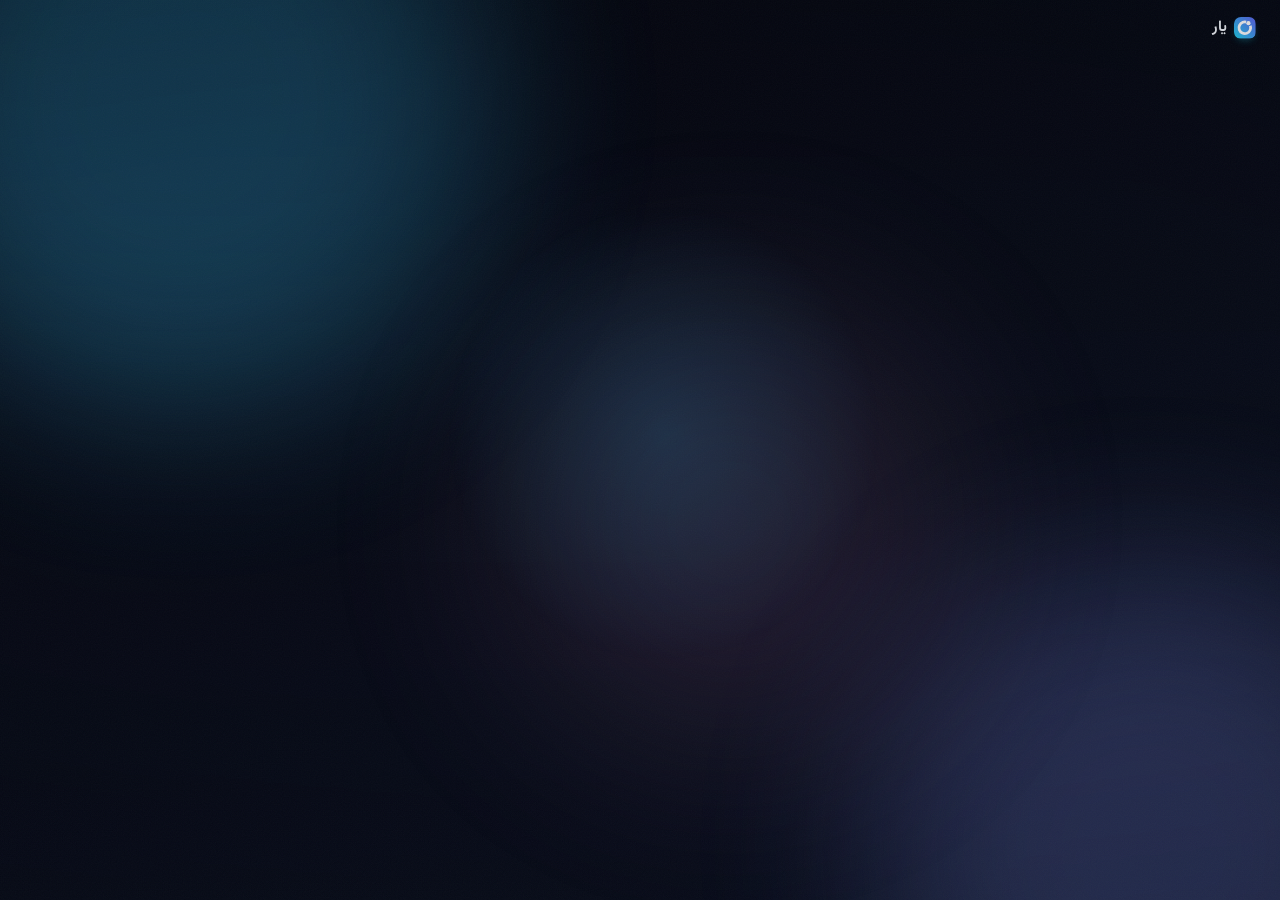
<file: src/newtab/index.html>
<!doctype html>
<html lang="fa" dir="rtl" data-theme="dark">
  <head>
    <meta charset="utf-8" />
    <meta name="viewport" content="width=device-width, initial-scale=1" />
    <title>یار</title>
    <link rel="stylesheet" href="../styles/tokens.css" />
    <link rel="stylesheet" href="../styles/base.css" />
    <link rel="stylesheet" href="../styles/components.css" />
    <link rel="stylesheet" href="../styles/layout.css" />
    <link rel="stylesheet" href="../styles/widgets.css" />
    <link rel="stylesheet" href="../styles/features.css" />
  </head>
  <body>
    <div class="wallpaper" aria-hidden="true"></div>
    <div class="wallpaper__veil" aria-hidden="true"></div>

    <div class="page">
      <header class="rail">
        <span class="rail__brand">
          <svg class="rail__mark" viewBox="0 0 24 24" aria-hidden="true">
            <defs>
              <linearGradient id="yar-mark" x1="0" y1="1" x2="1" y2="0">
                <stop offset="0" stop-color="#22d3ee" />
                <stop offset="1" stop-color="#6366f1" />
              </linearGradient>
            </defs>
            <rect x="0" y="0" width="24" height="24" rx="5.6" fill="url(#yar-mark)" />
            <circle
              cx="12" cy="12" r="6.5" fill="none" stroke="#fff" stroke-width="3.1"
              stroke-dasharray="33.5 7.3" transform="rotate(-20 12 12)"
            />
            <circle cx="16" cy="6.9" r="2.35" fill="#fff" />
          </svg>
          <span class="rail__word">یار</span>
        </span>
        <a class="rail__credit" id="rail-credit" target="_blank" rel="noopener noreferrer" hidden></a>
        <div class="rail__spacer"></div>
        <div class="rail__tools" id="rail-tools"></div>
      </header>

      <main class="stage">
        <section class="side" id="slot-side" aria-label="امروز و تقویم"></section>

        <section class="hero" id="slot-hero" aria-label="جست‌وجو و میان‌برها"></section>

        <section class="panel" id="slot-panel" aria-label="کارها، یادداشت و اخبار"></section>
      </main>

      <footer class="footer" id="slot-ticker"></footer>
    </div>

    <script type="module" src="./newtab.js"></script>
  </body>
</html>
</file>
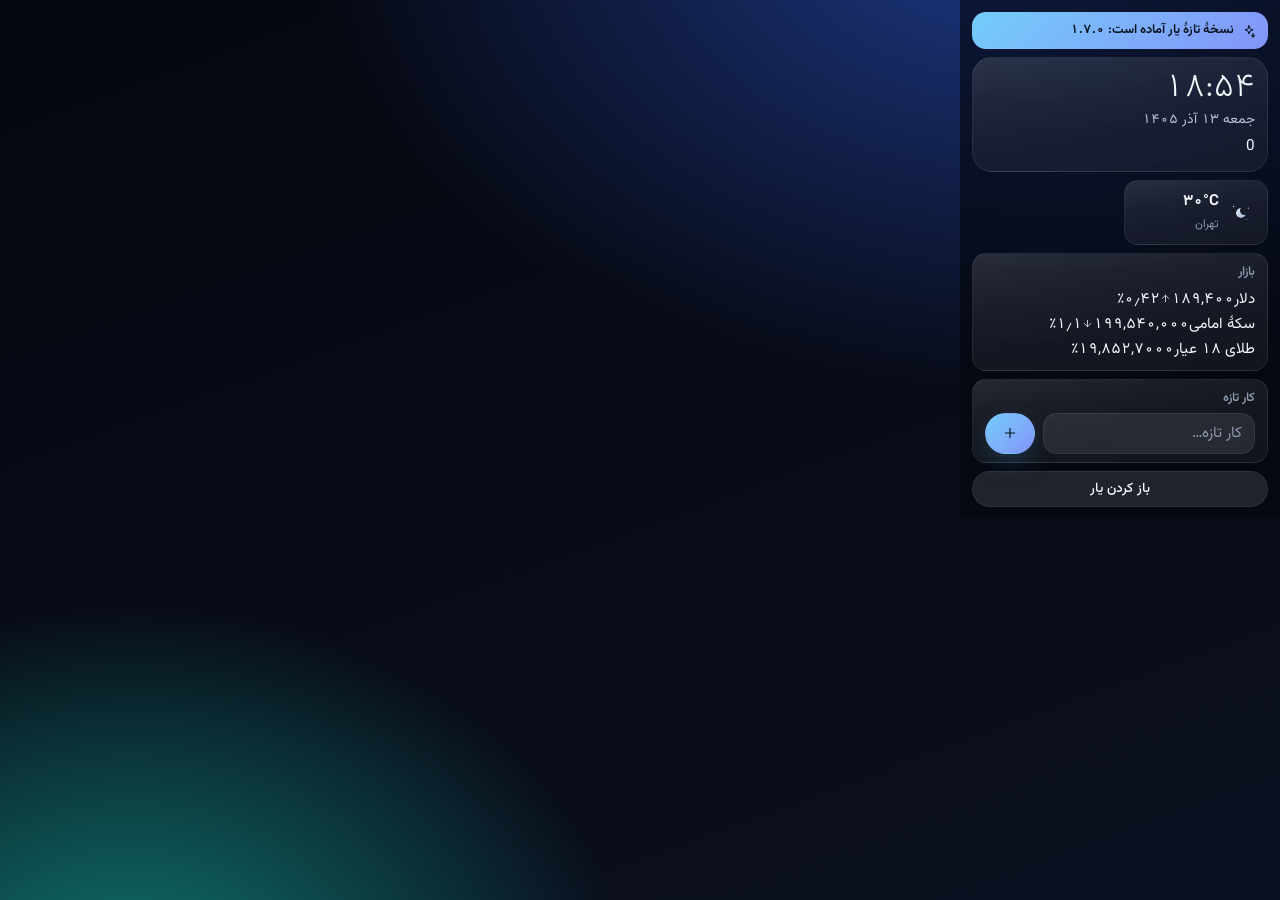
<file: tools/preview/popup.html>
<!doctype html>
<html lang="fa" dir="rtl" data-theme="dark">
  <head>
    <meta charset="utf-8" />
    <title>پیش‌نمایش پاپ‌آپ یار</title>
    <link rel="stylesheet" href="../../src/styles/tokens.css" />
    <link rel="stylesheet" href="../../src/styles/base.css" />
    <link rel="stylesheet" href="../../src/styles/components.css" />
    <link rel="stylesheet" href="../../src/styles/widgets.css" />
    <link rel="stylesheet" href="../../src/popup/popup.css" />
  </head>
  <body class="popup">
    <main id="root"><div class="popup__loading skeleton"></div></main>
    <script src="./fixtures.js"></script>
    <script src="./chrome-mock.js"></script>
    <script type="module" src="../../src/popup/popup.js"></script>
  </body>
</html>
</file>
<file: src/styles/tokens.css>
/**
 * توکن‌های طراحی.
 *
 * جهت کلی: آرام اما زنده. سطح‌ها نازک‌اند و پس‌زمینه از میانشان دیده می‌شود،
 * ولی هر سطح یک «شیب نور» دارد تا مثل شیشهٔ واقعی لبهٔ بالایش روشن‌تر باشد.
 * رنگ فقط جایی می‌آید که معنا دارد: تأکید، جهت تغییر، تعطیلی.
 * پالت کامل روی :root تعریف می‌شود؛ تم‌ها فقط همان توکن‌ها را بازتعریف می‌کنند.
 */

:root {
  color-scheme: dark;

  --accent: #38bdf8;
  --accent-strong: color-mix(in oklab, var(--accent) 78%, white 22%);
  --accent-quiet: color-mix(in oklab, var(--accent) 18%, transparent);
  /*
   * رنگ همراه: هر رنگ تأکیدی که کاربر انتخاب کند، این یکی کمی به بنفش
   * می‌چرخد. شیب دو رنگی همیشه هماهنگ می‌ماند و هیچ رنگی دستی ثابت نشده.
   */
  --accent-2: color-mix(in oklab, var(--accent) 55%, #a855f7 45%);
  --accent-grad: linear-gradient(135deg, var(--accent-strong), var(--accent-2));
  --accent-halo: 0 10px 30px -12px color-mix(in oklab, var(--accent) 65%, transparent);

  /* سطح‌ها — عمق با روشنایی ساخته می‌شود، نه با خط */
  --bg: #05070e;
  --surface-1: rgb(255 255 255 / 6%);
  --surface-2: rgb(255 255 255 / 11%);
  --surface-solid: #101622;
  --surface-edge: rgb(255 255 255 / 14%);
  --surface-edge-soft: rgb(255 255 255 / 7%);
  --scrim: rgb(3 6 12 / 58%);

  /*
   * شیب نور روی سطح‌ها: لبهٔ بالا روشن‌تر، پایین تیره‌تر. همان چیزی که
   * شیشه را از یک مستطیل نیمه‌شفاف جدا می‌کند.
   */
  --sheen: linear-gradient(
    170deg,
    rgb(255 255 255 / 8%) 0%,
    rgb(255 255 255 / 2.5%) 34%,
    rgb(255 255 255 / 0%) 62%,
    rgb(0 0 0 / 6%) 100%
  );

  /* متن — کنتراست روی شیشه بررسی شده (AA) */
  --text: #f4f7fc;
  --text-muted: #bcc6d8;
  --text-faint: #8d99ae;
  --text-on-accent: #05121c;

  /* معنایی */
  --up: #34d399;
  --down: #fb7185;
  --warn: #fbbf24;
  --holiday: #f87171;

  /*
   * رنگ‌های آب‌وهوا عمداً از --accent مستقل‌اند: خورشید باید کهربایی باشد
   * حتی وقتی کاربر رنگ تأکیدی را سبز کرده. اینها توصیف واقعیت‌اند، نه تزئین.
   */
  --wx-sun-1: #ffe08a;
  --wx-sun-2: #f59e0b;
  --wx-moon-1: #e8eeff;
  --wx-moon-2: #9fb2d8;
  --wx-cloud-1: #f4f8ff;
  --wx-cloud-2: #b9c6dd;
  --wx-storm-1: #8f9bb3;
  --wx-storm-2: #5b6577;
  --wx-rain: #7dd3fc;
  --wx-snow: #e8f4ff;
  --wx-bolt: #fbbf24;

  /* شعاع — نرم‌تر و یکدست‌تر از قبل */
  --r-sm: 10px;
  --r-md: 14px;
  --r-lg: 20px;
  --r-xl: 26px;
  --r-full: 999px;

  /* فاصله */
  --s-1: 0.25rem;
  --s-2: 0.5rem;
  --s-3: 0.75rem;
  --s-4: 1rem;
  --s-5: 1.5rem;
  --s-6: 2rem;

  /*
   * سایه — سه لایه: خط نور داخلی روی لبهٔ بالا، سایهٔ نزدیک برای جداکردن،
   * سایهٔ دور برای شناور نشان دادن. یک سایهٔ تکی همیشه تخت به نظر می‌رسد.
   */
  --shadow-card:
    0 1px 0 0 rgb(255 255 255 / 9%) inset,
    0 2px 6px -4px rgb(0 0 0 / 70%),
    0 22px 48px -30px rgb(0 0 0 / 95%);
  --shadow-float:
    0 1px 0 0 var(--surface-edge) inset,
    0 4px 12px -6px rgb(0 0 0 / 70%),
    0 36px 80px -32px rgb(0 0 0 / 95%);
  --shadow-lift:
    0 1px 0 0 rgb(255 255 255 / 12%) inset,
    0 4px 10px -6px rgb(0 0 0 / 70%),
    0 30px 60px -28px rgb(0 0 0 / 95%);

  /* شیشه */
  --blur-card: 26px;
  --blur-chrome: 34px;

  /* تایپوگرافی — تراکینگ وابسته به اندازه است، نه یک مقدار ثابت */
  --font: 'Vazirmatn', 'Segoe UI', 'Tahoma', system-ui, sans-serif;
  --track-display: -0.03em;
  --track-title: -0.012em;
  --track-body: 0;
  --track-caption: 0.01em;

  /* حرکت */
  --ease-out: cubic-bezier(0.16, 1, 0.3, 1);
  --ease-in: cubic-bezier(0.7, 0, 0.84, 0);
  /* پرش ملایم برای چیزهایی که کاربر مستقیم لمسشان می‌کند */
  --ease-spring: cubic-bezier(0.34, 1.42, 0.64, 1);
  --t-fast: 140ms;
  --t-base: 220ms;
  --t-slow: 340ms;
}

:root[data-theme='light'] {
  color-scheme: light;

  --bg: #eef2f9;
  --surface-1: rgb(255 255 255 / 72%);
  --surface-2: rgb(255 255 255 / 92%);
  --surface-solid: #ffffff;
  --surface-edge: rgb(15 23 42 / 12%);
  --surface-edge-soft: rgb(15 23 42 / 7%);
  --scrim: rgb(15 23 42 / 38%);

  /* روی سطح روشن، شیب باید بسیار ملایم‌تر باشد وگرنه کارت می‌سوزد */
  --sheen: linear-gradient(
    170deg,
    rgb(255 255 255 / 50%) 0%,
    rgb(255 255 255 / 14%) 40%,
    rgb(255 255 255 / 0%) 70%,
    rgb(15 23 42 / 3%) 100%
  );

  --text: #0f172a;
  --text-muted: #47546b;
  /* روی سطح روشن، خاکستری روشن‌تر از این کنتراست ۴٫۵ را رد نمی‌کند */
  --text-faint: #55627c;

  --up: #047857;
  --down: #be123c;
  --warn: #b45309;
  --holiday: #be123c;

  /* روی کارت سفید، ابرِ سفید ناپیدا می‌شود؛ کل پالت یک پله تیره‌تر می‌رود */
  --wx-cloud-1: #dbe5f5;
  --wx-cloud-2: #93a5c4;
  --wx-storm-1: #7c889f;
  --wx-storm-2: #4a5468;
  --wx-moon-1: #c3d0ec;
  --wx-moon-2: #7f92ba;
  --wx-rain: #38bdf8;
  --wx-snow: #b7d8f0;

  --shadow-card:
    0 1px 0 0 rgb(255 255 255 / 85%) inset,
    0 2px 6px -4px rgb(15 23 42 / 18%),
    0 18px 40px -26px rgb(15 23 42 / 45%);
  --shadow-float:
    0 1px 0 0 rgb(255 255 255 / 90%) inset,
    0 4px 12px -6px rgb(15 23 42 / 18%),
    0 32px 70px -30px rgb(15 23 42 / 50%);
  --shadow-lift:
    0 1px 0 0 rgb(255 255 255 / 95%) inset,
    0 4px 10px -6px rgb(15 23 42 / 18%),
    0 26px 54px -24px rgb(15 23 42 / 45%);
  --accent-halo: 0 10px 30px -12px color-mix(in oklab, var(--accent) 50%, transparent);
}

/* شفافیت کمتر: سطح‌ها مات می‌شوند و بلور کنار می‌رود */
@media (prefers-reduced-transparency: reduce) {
  :root {
    --surface-1: #141b28;
    --surface-2: #1b2432;
    --blur-card: 0px;
    --blur-chrome: 0px;
    --sheen: none;
  }

  :root[data-theme='light'] {
    --surface-1: #ffffff;
    --surface-2: #f6f8fc;
  }
}

/* کنتراست بیشتر: لبه‌های مشخص و متن پررنگ‌تر */
@media (prefers-contrast: more) {
  :root {
    --surface-1: #0e141f;
    --surface-2: #161f2c;
    --surface-edge: rgb(255 255 255 / 38%);
    --text-muted: #dbe3f2;
    --text-faint: #c2cce0;
    --sheen: none;
  }

  :root[data-theme='light'] {
    --surface-1: #ffffff;
    --surface-edge: rgb(15 23 42 / 45%);
    --text-muted: #1f2937;
    --text-faint: #334155;
  }
}
</file>
<file: src/styles/base.css>
/** پایه: فونت، بازنشانی، راست‌چین، فوکوس و اسکرول‌بار. */

@font-face {
  font-family: 'Vazirmatn';
  src: url('../assets/fonts/Vazirmatn.woff2') format('woff2-variations');
  font-weight: 100 900;
  font-style: normal;
  font-display: swap;
}

*,
*::before,
*::after {
  box-sizing: border-box;
}

html {
  font-size: 100%;
  height: 100%;
}

body {
  margin: 0;
  height: 100%;
  font-family: var(--font);
  font-size: 0.95rem;
  line-height: 1.65;
  letter-spacing: var(--track-body);
  color: var(--text);
  background: var(--bg);
  -webkit-font-smoothing: antialiased;
  text-rendering: optimizeLegibility;
  font-variant-numeric: tabular-nums;
  /* صفحه هرگز اسکرول نمی‌خورد؛ اسکرول فقط داخل ناحیه‌هایی که خودشان اعلام کرده‌اند */
  overflow: hidden;
  overscroll-behavior: none;
}

/* پاپ‌آپ ارتفاع ثابت ندارد و باید به اندازهٔ محتوایش رشد کند */
body.popup {
  height: auto;
  overflow: visible;
}

h1,
h2,
h3,
h4,
p,
figure,
ul,
ol {
  margin: 0;
  padding: 0;
}

ul,
ol {
  list-style: none;
}

button,
input,
textarea,
select {
  font: inherit;
  color: inherit;
  letter-spacing: inherit;
}

button {
  background: none;
  border: 0;
  padding: 0;
  cursor: pointer;
}

a {
  color: inherit;
  text-decoration: none;
}

img {
  max-width: 100%;
  display: block;
}

.icon {
  flex: none;
  vertical-align: middle;
}

/* فوکوس همیشه دیده می‌شود؛ فقط برای ماوس پنهان است */
:focus-visible {
  outline: 2px solid var(--accent);
  outline-offset: 2px;
  border-radius: var(--r-sm);
}

/* فقط برای صفحه‌خوان‌ها */
.sr-only {
  position: absolute;
  width: 1px;
  height: 1px;
  padding: 0;
  margin: -1px;
  overflow: hidden;
  clip-path: inset(50%);
  white-space: nowrap;
}

/* اعداد و تاریخ‌ها هم‌عرض بمانند تا ساعت نلرزد */
.tnum {
  font-variant-numeric: tabular-nums;
  font-feature-settings: 'tnum' 1;
}

::-webkit-scrollbar {
  width: 8px;
  height: 8px;
}

::-webkit-scrollbar-track {
  background: transparent;
}

::-webkit-scrollbar-thumb {
  background: color-mix(in oklab, var(--text-faint) 40%, transparent);
  border: 2px solid transparent;
  background-clip: content-box;
  border-radius: var(--r-full);
}

::-webkit-scrollbar-thumb:hover {
  background: color-mix(in oklab, var(--text-faint) 70%, transparent);
  background-clip: content-box;
}

::selection {
  background: var(--accent-quiet);
  color: var(--text);
}

/* ورود پلکانی کارت‌ها — حالت پایه «دیده‌شده» است، انیمیشن فقط آن را به داخل می‌آورد */
.reveal {
  animation: reveal var(--t-slow) var(--ease-out) var(--reveal-delay, 0ms) backwards;
}

@keyframes reveal {
  from {
    opacity: 0;
    transform: translateY(14px) scale(0.985);
  }
}

@media (prefers-reduced-motion: reduce) {
  *,
  *::before,
  *::after {
    animation-duration: 0.01ms !important;
    animation-iteration-count: 1 !important;
    transition-duration: 0.01ms !important;
    scroll-behavior: auto !important;
  }

  .reveal {
    animation: none;
  }
}

/* حالت «حرکت کمتر» از تنظیمات خود افزونه */
:root[data-motion='reduced'] .reveal {
  animation: none;
}
</file>
<file: src/styles/components.css>
/** اجزای مشترک: کارت، دکمه، ورودی، تراشه، اسکلت، توست، کشو. */

/* ---------- کارت شیشه‌ای ---------- */
/*
 * دو لایهٔ پس‌زمینه: شیب نور (--sheen) روی سطح نیمه‌شفاف. لایهٔ اول باعث
 * می‌شود لبهٔ بالای کارت روشن‌تر از پایینش باشد — همان چیزی که یک مستطیل
 * نیمه‌شفاف را شبیه شیشهٔ واقعی می‌کند و نه یک ماسک خاکستری.
 */
.card {
  position: relative;
  display: flex;
  flex-direction: column;
  gap: var(--s-3);
  padding: var(--s-4);
  border-radius: var(--r-xl);
  background: var(--sheen), var(--surface-1);
  border: 1px solid var(--surface-edge-soft);
  box-shadow: var(--shadow-card);
  backdrop-filter: blur(var(--blur-card)) saturate(160%);
  -webkit-backdrop-filter: blur(var(--blur-card)) saturate(160%);
  overflow: hidden;
  transition:
    border-color var(--t-base) var(--ease-out),
    box-shadow var(--t-base) var(--ease-out);
}

/*
 * زیر ماوس فقط لبه روشن‌تر می‌شود و سایه کمی عمیق‌تر. کارت جابه‌جا نمی‌شود:
 * ستون کناری اسکرول‌شونده است و بالا پریدن کارت‌ها آنجا حالت تکان می‌دهد.
 */
.card:hover {
  border-color: var(--surface-edge);
  box-shadow: var(--shadow-lift);
}

:root[data-glass='off'] .card {
  background: var(--surface-solid);
  backdrop-filter: none;
  -webkit-backdrop-filter: none;
}

.card__body {
  display: flex;
  flex-direction: column;
  gap: var(--s-3);
  min-width: 0;
  min-height: 0;
}

/* کارتی که محتوایش خودش را معرفی می‌کند و به سربرگ نیاز ندارد */
.card--plain {
  gap: var(--s-2);
}

/* کارت کشسان: سهم خالی ستون را می‌گیرد و سرریزش را خودش اسکرول می‌کند */
.card--grow {
  flex: 1;
  min-height: 0;
}

.card--grow > .card__body {
  flex: 1;
  overflow-y: auto;
  overflow-x: hidden;
  margin-inline-end: calc(var(--s-2) * -1);
  padding-inline-end: var(--s-2);
}

.card--bare {
  padding: 0;
  background: none;
  border: 0;
  box-shadow: none;
  transition: none;
  backdrop-filter: none;
  -webkit-backdrop-filter: none;
  flex: 1;
  min-height: 0;
}

.card--bare:hover {
  border: 0;
  box-shadow: none;
}

.card--bare > .card__body {
  flex: 1;
  min-height: 0;
  overflow-y: auto;
  overflow-x: hidden;
}

.card__head {
  display: flex;
  align-items: center;
  gap: var(--s-2);
  min-height: 1.75rem;
}

.card__title {
  display: flex;
  align-items: center;
  gap: var(--s-2);
  font-size: 0.8rem;
  font-weight: 600;
  letter-spacing: var(--track-caption);
  color: var(--text-muted);
}

/*
 * آیکون سربرگ داخل یک هالهٔ رنگی می‌نشیند. با box-shadow ساخته شده نه با
 * padding: یک <svg> با اندازهٔ ثابت اگر padding بگیرد بزرگ می‌شود و
 * خط سربرگ را جابه‌جا می‌کند.
 */
.card__title .icon {
  color: var(--accent);
  border-radius: 6px;
  background: var(--accent-quiet);
  box-shadow: 0 0 0 5px var(--accent-quiet);
  margin-inline-end: 4px;
}

.card__actions {
  margin-inline-start: auto;
  display: flex;
  align-items: center;
  gap: var(--s-1);
  /* ابزارها تا وقتی لازم نشده‌اند سر و صدا نمی‌کنند */
  opacity: 0;
  transition: opacity var(--t-fast) linear;
}

.card:hover .card__actions,
.card__actions:focus-within {
  opacity: 1;
}

/* ---------- دکمه‌ها ---------- */
.btn {
  display: inline-flex;
  align-items: center;
  justify-content: center;
  gap: var(--s-2);
  min-height: 2.3rem;
  padding: 0 var(--s-4);
  border-radius: var(--r-full);
  background: var(--surface-2);
  border: 1px solid var(--surface-edge-soft);
  color: var(--text);
  font-weight: 500;
  transition:
    transform var(--t-fast) var(--ease-out),
    background var(--t-fast) linear,
    border-color var(--t-fast) linear;
}

.btn:hover {
  background: color-mix(in oklab, var(--surface-2) 70%, var(--accent) 12%);
  border-color: var(--surface-edge);
}

.btn:active {
  transform: scale(0.97);
}

.btn--primary {
  background: var(--accent-grad);
  border-color: transparent;
  color: var(--text-on-accent);
  font-weight: 600;
  box-shadow: var(--accent-halo);
}

.btn--primary:hover {
  filter: brightness(1.08);
  box-shadow: var(--accent-halo), 0 0 0 3px var(--accent-quiet);
}

.btn--ghost {
  background: transparent;
  border-color: transparent;
}

.btn--ghost:hover {
  background: var(--surface-2);
}

.btn--danger:hover {
  background: color-mix(in oklab, var(--down) 24%, transparent);
  border-color: color-mix(in oklab, var(--down) 45%, transparent);
  color: var(--down);
}

/* دکمهٔ آیکونی — هدف لمسی حداقل ۴۴px با ناحیهٔ نامرئی اطراف */
.icon-btn {
  position: relative;
  display: inline-flex;
  align-items: center;
  justify-content: center;
  width: 1.95rem;
  height: 1.95rem;
  border-radius: var(--r-full);
  color: var(--text-faint);
  transition:
    background var(--t-fast) linear,
    color var(--t-fast) linear,
    transform var(--t-fast) var(--ease-out);
}

.icon-btn::after {
  content: '';
  position: absolute;
  inset: -0.35rem;
}

.icon-btn:hover {
  background: var(--surface-2);
  color: var(--text);
  transform: translateY(-1px);
}

.icon-btn:active {
  transform: scale(0.92);
}

.icon-btn[aria-pressed='true'] {
  color: var(--accent-strong);
  background: var(--accent-quiet);
  box-shadow: 0 0 0 1px color-mix(in oklab, var(--accent) 35%, transparent) inset;
}

/* ---------- ورودی‌ها ---------- */
.field {
  display: flex;
  flex-direction: column;
  gap: var(--s-2);
}

.field__label {
  font-size: 0.82rem;
  font-weight: 500;
  color: var(--text-muted);
  letter-spacing: var(--track-caption);
}

.field__hint {
  font-size: 0.76rem;
  color: var(--text-faint);
}

.input,
.select,
.textarea {
  width: 100%;
  min-height: 2.4rem;
  padding: 0.45rem var(--s-3);
  border-radius: var(--r-md);
  background: color-mix(in oklab, var(--surface-2) 80%, transparent);
  border: 1px solid var(--surface-edge-soft);
  color: var(--text);
  transition: border-color var(--t-fast) linear, background var(--t-fast) linear;
}

.input::placeholder,
.textarea::placeholder {
  color: var(--text-faint);
}

.input:hover,
.select:hover,
.textarea:hover {
  border-color: var(--surface-edge);
}

.input:focus,
.select:focus,
.textarea:focus {
  outline: none;
  border-color: var(--accent);
  box-shadow: 0 0 0 3px var(--accent-quiet);
}

.textarea {
  min-height: 7rem;
  resize: vertical;
  line-height: 1.8;
}

.select {
  appearance: none;
  background-image: linear-gradient(45deg, transparent 50%, currentColor 50%),
    linear-gradient(135deg, currentColor 50%, transparent 50%);
  background-position: left 1rem top 55%, left 0.7rem top 55%;
  background-size: 5px 5px, 5px 5px;
  background-repeat: no-repeat;
  padding-inline-start: 2rem;
}

.select option {
  background: var(--surface-solid);
  color: var(--text);
}

/* کلید روشن/خاموش */
.switch {
  position: relative;
  display: inline-flex;
  align-items: center;
  gap: var(--s-3);
  cursor: pointer;
  min-height: 2.75rem;
}

.switch input {
  position: absolute;
  opacity: 0;
  width: 100%;
  height: 100%;
  margin: 0;
  cursor: pointer;
}

.switch__track {
  flex: none;
  width: 2.75rem;
  height: 1.6rem;
  border-radius: var(--r-full);
  background: color-mix(in oklab, var(--text-faint) 35%, transparent);
  border: 1px solid var(--surface-edge-soft);
  transition: background var(--t-base) var(--ease-out);
}

.switch__thumb {
  display: block;
  width: 1.2rem;
  height: 1.2rem;
  margin: 0.15rem;
  border-radius: var(--r-full);
  background: #fff;
  box-shadow: 0 2px 6px rgb(0 0 0 / 35%);
  transition: transform var(--t-base) var(--ease-out);
}

.switch input:checked + .switch__track {
  background: var(--accent-grad);
  border-color: transparent;
  box-shadow: var(--accent-halo);
}

/* راست‌چین: انگشتک به چپ حرکت می‌کند */
.switch input:checked + .switch__track .switch__thumb {
  transform: translateX(-1.15rem);
}

.switch input:focus-visible + .switch__track {
  outline: 2px solid var(--accent);
  outline-offset: 2px;
}

.switch__text {
  display: flex;
  flex-direction: column;
}

.switch__text small {
  color: var(--text-faint);
  font-size: 0.76rem;
}

/* ---------- تراشه ---------- */
.chip {
  display: inline-flex;
  align-items: center;
  gap: var(--s-1);
  min-height: 2rem;
  padding: 0 0.7rem;
  border-radius: var(--r-full);
  background: var(--surface-2);
  border: 1px solid var(--surface-edge-soft);
  font-size: 0.8rem;
  color: var(--text-muted);
  transition: all var(--t-fast) linear;
}

.chip:hover {
  border-color: var(--surface-edge);
  color: var(--text);
}

.chip[aria-pressed='true'],
.chip--active {
  background: var(--accent-quiet);
  border-color: color-mix(in oklab, var(--accent) 45%, transparent);
  color: var(--text);
  box-shadow: 0 0 0 3px color-mix(in oklab, var(--accent) 10%, transparent);
}

/* ---------- حالت‌های خالی، خطا و بارگذاری ---------- */
.state {
  display: flex;
  flex-direction: column;
  align-items: center;
  gap: var(--s-2);
  padding: var(--s-4) var(--s-3);
  text-align: center;
  color: var(--text-faint);
  font-size: 0.85rem;
}

.state__title {
  color: var(--text-muted);
  font-weight: 500;
}

.skeleton {
  border-radius: var(--r-sm);
  background: linear-gradient(
    90deg,
    color-mix(in oklab, var(--text-faint) 12%, transparent) 25%,
    color-mix(in oklab, var(--text-faint) 22%, transparent) 37%,
    color-mix(in oklab, var(--text-faint) 12%, transparent) 63%
  );
  background-size: 400% 100%;
  animation: shimmer 1.4s ease-in-out infinite;
}

@keyframes shimmer {
  0% {
    background-position: 0% 0;
  }
  100% {
    background-position: -135% 0;
  }
}

.stale-badge {
  display: inline-flex;
  align-items: center;
  gap: var(--s-1);
  font-size: 0.72rem;
  color: var(--warn);
}

/* ---------- توست ---------- */
.toast-layer {
  position: fixed;
  inset-block-end: var(--s-5);
  inset-inline-start: 50%;
  transform: translateX(50%);
  display: flex;
  flex-direction: column;
  gap: var(--s-2);
  z-index: 60;
  pointer-events: none;
}

.toast {
  display: flex;
  align-items: center;
  gap: var(--s-3);
  padding: 0.6rem var(--s-3) 0.6rem var(--s-2);
  border-radius: var(--r-full);
  background: var(--sheen), color-mix(in oklab, var(--surface-solid) 88%, transparent);
  border: 1px solid var(--surface-edge);
  box-shadow: var(--shadow-float);
  backdrop-filter: blur(var(--blur-chrome));
  -webkit-backdrop-filter: blur(var(--blur-chrome));
  font-size: 0.86rem;
  pointer-events: auto;
  animation: toast-in var(--t-base) var(--ease-out);
}

.toast--leaving {
  animation: toast-out var(--t-fast) var(--ease-in) forwards;
}

.toast__action {
  padding: 0 0.7rem;
  min-height: 2rem;
  border-radius: var(--r-full);
  background: var(--accent-quiet);
  color: var(--accent-strong);
  font-weight: 600;
  font-size: 0.82rem;
}

@keyframes toast-in {
  from {
    opacity: 0;
    transform: translateY(12px) scale(0.96);
  }
}

@keyframes toast-out {
  to {
    opacity: 0;
    transform: translateY(8px) scale(0.97);
  }
}

/* ---------- کشوی تنظیمات ---------- */
.scrim {
  position: fixed;
  inset: 0;
  background: var(--scrim);
  backdrop-filter: blur(3px);
  -webkit-backdrop-filter: blur(3px);
  z-index: 40;
  animation: fade-in var(--t-base) var(--ease-out);
}

@keyframes fade-in {
  from {
    opacity: 0;
  }
}

.drawer {
  position: fixed;
  inset-block: 0;
  inset-inline-start: 0;
  width: min(28rem, 100vw);
  display: flex;
  flex-direction: column;
  background: var(--sheen), color-mix(in oklab, var(--surface-solid) 92%, transparent);
  border-inline-end: 1px solid var(--surface-edge);
  box-shadow: var(--shadow-float);
  backdrop-filter: blur(var(--blur-chrome)) saturate(160%);
  -webkit-backdrop-filter: blur(var(--blur-chrome)) saturate(160%);
  z-index: 50;
  animation: drawer-in var(--t-slow) var(--ease-out);
}

/* ورود و خروج از یک مسیر: کشو از همان لبه‌ای می‌رود که آمده */
@keyframes drawer-in {
  from {
    transform: translateX(-100%);
    opacity: 0.4;
  }
}

.drawer__head {
  display: flex;
  align-items: center;
  gap: var(--s-3);
  padding: var(--s-4);
  border-block-end: 1px solid var(--surface-edge-soft);
}

.drawer__title {
  font-size: 1.05rem;
  font-weight: 700;
  letter-spacing: var(--track-title);
}

/* خط باریک رنگی زیر سربرگ کشو — مرز را از یک خط خاکستری خشک درمی‌آورد */
.drawer__head {
  position: relative;
}

.drawer__head::after {
  content: '';
  position: absolute;
  inset-block-end: -1px;
  inset-inline: 0;
  height: 1px;
  background: linear-gradient(90deg, transparent, color-mix(in oklab, var(--accent) 55%, transparent), transparent);
}

.drawer__body {
  flex: 1;
  overflow-y: auto;
  padding: var(--s-4);
  display: flex;
  flex-direction: column;
  gap: var(--s-5);
}

.drawer__foot {
  padding: var(--s-3) var(--s-4);
  border-block-start: 1px solid var(--surface-edge-soft);
  display: flex;
  gap: var(--s-2);
}

.settings-group {
  display: flex;
  flex-direction: column;
  gap: var(--s-3);
}

.settings-group__title {
  font-size: 0.8rem;
  font-weight: 700;
  color: var(--text-faint);
  letter-spacing: var(--track-caption);
  text-transform: none;
}

.settings-row {
  display: flex;
  align-items: center;
  gap: var(--s-3);
  justify-content: space-between;
}

.swatches {
  display: flex;
  flex-wrap: wrap;
  gap: var(--s-2);
}

.swatch {
  width: 3.6rem;
  height: 2.4rem;
  border-radius: var(--r-md);
  border: 2px solid transparent;
  box-shadow: 0 0 0 1px var(--surface-edge-soft);
  transition:
    transform var(--t-base) var(--ease-spring),
    box-shadow var(--t-fast) linear;
}

.swatch:hover {
  transform: translateY(-3px) scale(1.04);
  box-shadow: 0 0 0 1px var(--surface-edge), 0 10px 20px -12px rgb(0 0 0 / 90%);
}

.swatch[aria-pressed='true'] {
  border-color: var(--accent);
  box-shadow: 0 0 0 1px var(--surface-edge-soft), var(--accent-halo);
}

.accent-dot {
  position: relative;
  width: 1.75rem;
  height: 1.75rem;
  border-radius: var(--r-full);
  border: 2px solid transparent;
  box-shadow: 0 0 0 1px var(--surface-edge);
  transition: transform var(--t-base) var(--ease-spring);
}

.accent-dot:hover {
  transform: scale(1.12);
}

.accent-dot::after {
  content: '';
  position: absolute;
  inset: -0.5rem;
}

.accent-dot[aria-pressed='true'] {
  border-color: var(--text);
}


/* ---------- قاب زبانه‌دار ---------- */
.tabs {
  display: flex;
  flex-direction: column;
  min-height: 0;
  gap: var(--s-3);
  padding: var(--s-4);
  border-radius: var(--r-xl);
  background: var(--sheen), var(--surface-1);
  border: 1px solid var(--surface-edge-soft);
  box-shadow: var(--shadow-card);
  backdrop-filter: blur(var(--blur-card)) saturate(160%);
  -webkit-backdrop-filter: blur(var(--blur-card)) saturate(160%);
  transition: border-color var(--t-base) var(--ease-out), box-shadow var(--t-base) var(--ease-out);
}

.tabs:hover {
  border-color: var(--surface-edge);
  box-shadow: var(--shadow-lift);
}

:root[data-glass='off'] .tabs {
  background: var(--surface-solid);
  backdrop-filter: none;
  -webkit-backdrop-filter: none;
}

.tabs__bar {
  position: relative;
  flex: none;
  padding: 0.2rem;
  border-radius: var(--r-full);
  background: color-mix(in oklab, var(--surface-2) 55%, transparent);
  border: 1px solid var(--surface-edge-soft);
  box-shadow: 0 1px 2px 0 rgb(0 0 0 / 25%) inset;
}

.tabs__list {
  position: relative;
  z-index: 1;
  display: flex;
  justify-content: space-between;
  gap: 0.15rem;
}

.tabs__tab {
  flex: none;
  display: inline-flex;
  align-items: center;
  justify-content: center;
  gap: var(--s-2);
  min-width: 0;
  min-height: 2.1rem;
  padding: 0 0.6rem;
  border-radius: var(--r-full);
  color: var(--text-faint);
  font-size: 0.82rem;
  white-space: nowrap;
  transition: color var(--t-fast) linear;
}

/*
 * کنترل بخش‌بخش: فقط زبانهٔ فعال نامش را نشان می‌دهد.
 * پنج برچسب کنار هم در یک ستون باریک جا نمی‌شوند و آیکون‌ها به‌تنهایی
 * برای تشخیص کافی‌اند — نام کامل روی hover و برای صفحه‌خوان باقی است.
 */
.tabs__tab span {
  display: none;
  overflow: hidden;
  text-overflow: ellipsis;
}

.tabs__tab[aria-selected='true'] {
  flex: 1;
}

.tabs__tab[aria-selected='true'] span {
  display: block;
}

.tabs__tab:hover {
  color: var(--text-muted);
}

.tabs__tab[aria-selected='true'] {
  color: var(--text);
  font-weight: 600;
}

.tabs__tab[aria-selected='true'] .icon {
  color: var(--accent);
}

/*
 * قرص متحرک پشت زبانهٔ فعال؛ جایش با فنر تنظیم می‌شود.
 * لنگر روی inline-start است — در راست‌چین یعنی لبهٔ راست، همان‌جایی که
 * زبانهٔ اول می‌نشیند — و translateX منفی آن را به سمت زبانه‌های بعدی می‌برد.
 */
.tabs__indicator {
  position: absolute;
  inset-block: 0.2rem;
  inset-inline-start: 0.2rem;
  border-radius: var(--r-full);
  background:
    linear-gradient(180deg, color-mix(in oklab, var(--accent) 14%, transparent), transparent 70%),
    var(--surface-solid);
  box-shadow:
    0 1px 0 0 var(--surface-edge) inset,
    0 0 0 1px color-mix(in oklab, var(--accent) 18%, transparent),
    0 6px 16px -10px rgb(0 0 0 / 90%);
  pointer-events: none;
}

.tabs__panels {
  flex: 1;
  min-height: 0;
  display: flex;
}

.tabs__panel {
  flex: 1;
  min-height: 0;
  display: flex;
  flex-direction: column;
}

.tabs__panel[hidden] {
  display: none;
}

@media (max-width: 620px) {
  .tabs__tab span {
    display: none;
  }
}


/* ---------- دیالوگ ورودی ---------- */
.prompt {
  position: fixed;
  inset-inline-start: 50%;
  inset-block-start: 50%;
  transform: translate(50%, -50%);
  width: min(24rem, calc(100vw - 2rem));
  z-index: 70;
  transform-origin: center;
  animation: prompt-in var(--t-base) var(--ease-out);
}

@keyframes prompt-in {
  from {
    opacity: 0;
    transform: translate(50%, -46%) scale(0.97);
  }
}

.prompt__title {
  display: flex;
  align-items: center;
  gap: var(--s-2);
  font-size: 0.95rem;
  font-weight: 700;
  letter-spacing: var(--track-title);
}

.prompt__title .icon {
  color: var(--accent);
}

.prompt__form {
  display: flex;
  flex-direction: column;
  gap: var(--s-3);
}

.prompt__actions {
  display: flex;
  gap: var(--s-2);
}

.prompt__form .field__hint:empty {
  display: none;
}

/* ---------- تصویرکِ حالت‌ها ---------- */
/*
 * لکه و آیکون روی هم می‌نشینند (هر دو در خانهٔ ۱×۱ همان گرید)، پس نیازی
 * به موقعیت مطلق و هماهنگ نگه داشتن دستیِ اندازه‌ها نیست.
 */
.spot {
  display: grid;
  place-items: center;
  width: 4.5rem;
  height: 4.5rem;
  margin-block-end: var(--s-1);
}

.spot > * {
  grid-area: 1 / 1;
}

.spot__art {
  width: 100%;
  height: 100%;
}

.spot-stop-1 {
  stop-color: color-mix(in oklab, var(--accent) 34%, transparent);
}

.spot-stop-2 {
  stop-color: color-mix(in oklab, var(--accent-2) 12%, transparent);
}

.spot__blob {
  /* آرام نفس می‌کشد تا ناحیهٔ خالی مرده به نظر نرسد */
  transform-origin: center;
  animation: spot-breathe 7s ease-in-out infinite alternate;
}

.spot__arc {
  stroke: color-mix(in oklab, var(--accent) 40%, transparent);
  stroke-width: 1.6;
  stroke-linecap: round;
  stroke-dasharray: 3 6;
}

.spot__dot {
  fill: color-mix(in oklab, var(--accent) 55%, transparent);
}

.spot__dot--sm {
  fill: color-mix(in oklab, var(--accent-2) 45%, transparent);
}

.spot__icon {
  color: var(--accent-strong);
  /* آیکون باید از لکه جدا دیده شود، نه اینکه در آن حل شود */
  filter: drop-shadow(0 1px 3px rgb(0 0 0 / 35%));
}

/* حالت خطا همان تصویرک است با پالت هشدار */
.spot--warn .spot-stop-1 {
  stop-color: color-mix(in oklab, var(--warn) 32%, transparent);
}

.spot--warn .spot-stop-2 {
  stop-color: color-mix(in oklab, var(--down) 12%, transparent);
}

.spot--warn .spot__arc {
  stroke: color-mix(in oklab, var(--warn) 40%, transparent);
}

.spot--warn .spot__dot {
  fill: color-mix(in oklab, var(--warn) 55%, transparent);
}

.spot--warn .spot__dot--sm {
  fill: color-mix(in oklab, var(--down) 45%, transparent);
}

.spot--warn .spot__icon {
  color: var(--warn);
}

@keyframes spot-breathe {
  to {
    transform: scale(1.06) rotate(-4deg);
  }
}

:root[data-motion='reduced'] .spot__blob {
  animation: none;
}
</file>
<file: src/styles/layout.css>
/**
 * چیدمان تب جدید — یک نمای کامل، بدون اسکرول صفحه.
 *
 * چهار ناحیه: ریل باریک بالا، ستون کناری، وسط، پنل زبانه‌دار، و نوار نرخ‌ها.
 * هر ناحیه‌ای که محتوایش از سهمش بیشتر شود، خودش داخل خودش اسکرول می‌خورد.
 */

/* ---------- پس‌زمینه ---------- */
/*
 * چهار لایه روی هم: شیب انتخابی کاربر، دو هالهٔ رنگی شناور، یک تیرگی
 * گوشه‌ها (وینیت) و یک لایهٔ دانه‌دانه. لایهٔ آخر مهم‌ترین است: شیب‌های
 * بزرگ روی نمایشگر باندبندی می‌شوند و دانه آن نوارها را می‌شکند.
 */
.wallpaper {
  position: fixed;
  inset: 0;
  z-index: -3;
  background: var(--wallpaper, linear-gradient(160deg, #05070f, #0b1020));
  background-size: cover;
  background-position: center;
}

/* سه هالهٔ بزرگ که خیلی آرام جابه‌جا می‌شوند و به پس‌زمینه عمق می‌دهند */
.wallpaper::before,
.wallpaper::after,
.page::before {
  content: '';
  position: absolute;
  border-radius: 50%;
  filter: blur(90px);
  will-change: transform;
  pointer-events: none;
}

.wallpaper::before {
  width: 48vmax;
  height: 48vmax;
  inset-block-start: -16vmax;
  inset-inline-end: -10vmax;
  background: var(--accent);
  opacity: 0.3;
  animation: drift-a 52s ease-in-out infinite alternate;
}

.wallpaper::after {
  width: 44vmax;
  height: 44vmax;
  inset-block-end: -18vmax;
  inset-inline-start: -12vmax;
  background: var(--accent-2);
  opacity: 0.28;
  animation: drift-b 66s ease-in-out infinite alternate;
}

/*
 * هالهٔ سوم عمداً روی قاب صفحه سوار است، نه روی کاغذدیواری: باید *جلوی*
 * حجاب بنشیند تا کم‌رنگ‌کنندهٔ کاربر آن را هم خفه نکند، و رنگش با دو
 * هالهٔ دیگر روی هم بیفتد و میانه‌شان رنگ سومی بسازد.
 */
.page::before {
  /*
   * fixed است نه absolute: یک دایرهٔ بزرگ و محو از لبهٔ قاب بیرون می‌زند و
   * اگر مطلق باشد به ارتفاع قابل‌اسکرول سند اضافه می‌شود. عنصر ثابت هیچ
   * سرریزی نمی‌سازد و همچنان داخل همین لایهٔ چینش می‌ماند.
   */
  position: fixed;
  /* منفی لازم است: بدون آن، عنصر مطلقِ ::before روی کارت‌ها می‌افتد */
  z-index: -1;
  width: 34vmax;
  height: 34vmax;
  inset-block-start: 34%;
  inset-inline-start: 26%;
  background: color-mix(in oklab, var(--accent) 30%, #f472b6 70%);
  opacity: 0.14;
  filter: blur(110px);
  animation: drift-c 78s ease-in-out infinite alternate;
}

@keyframes drift-a {
  to {
    transform: translate3d(-6vmax, 7vmax, 0) scale(1.12);
  }
}

@keyframes drift-b {
  to {
    transform: translate3d(7vmax, -6vmax, 0) scale(0.92);
  }
}

@keyframes drift-c {
  to {
    transform: translate3d(-9vmax, -5vmax, 0) scale(1.2);
  }
}

:root[data-motion='reduced'] .wallpaper::before,
:root[data-motion='reduced'] .wallpaper::after,
:root[data-motion='reduced'] .page::before {
  animation: none;
}

@media (prefers-reduced-motion: reduce) {
  .wallpaper::before,
  .wallpaper::after,
  .page::before {
    animation: none;
  }
}

/* در تم روشن هاله‌ها باید محو باشند وگرنه صفحه گل‌آلود می‌شود */
:root[data-theme='light'] .wallpaper::before {
  opacity: 0.16;
}

:root[data-theme='light'] .wallpaper::after {
  opacity: 0.14;
}

:root[data-theme='light'] .page::before {
  opacity: 0.08;
}

.wallpaper__veil {
  position: fixed;
  inset: 0;
  z-index: -1;
  /* شیب بالا/پایین برای خوانایی ریل و نوار نرخ‌ها + وینیت برای جمع کردن نگاه به وسط */
  background:
    radial-gradient(120% 90% at 50% 45%, transparent 42%, rgb(2 4 10 / 55%) 100%),
    linear-gradient(180deg, rgb(4 6 12 / 55%) 0%, rgb(4 6 12 / 12%) 40%, rgb(4 6 12 / 62%) 100%);
  opacity: var(--wallpaper-dim, 0.28);
  pointer-events: none;
}

:root[data-theme='light'] .wallpaper__veil {
  background:
    radial-gradient(120% 90% at 50% 45%, transparent 45%, rgb(15 23 42 / 22%) 100%),
    linear-gradient(180deg, rgb(255 255 255 / 60%) 0%, rgb(255 255 255 / 25%) 40%, rgb(255 255 255 / 70%) 100%);
}

/*
 * دانهٔ ریز روی همه‌چیز. مقدارش عمداً کم است — نباید دیده شود، فقط باید
 * نگذارد شیب‌ها صاف و پلاستیکی به نظر برسند.
 */
body::after {
  content: '';
  position: fixed;
  inset: 0;
  z-index: 0;
  pointer-events: none;
  opacity: 0.035;
  background-image: url("data:image/svg+xml,%3Csvg xmlns='http://www.w3.org/2000/svg' width='140' height='140'%3E%3Cfilter id='n'%3E%3CfeTurbulence type='fractalNoise' baseFrequency='0.85' numOctaves='3' stitchTiles='stitch'/%3E%3C/filter%3E%3Crect width='140' height='140' filter='url(%23n)'/%3E%3C/svg%3E");
}

:root[data-theme='light'] body::after {
  opacity: 0.02;
}

/* ---------- قاب صفحه ---------- */
/* از ارتفاع واقعی body استفاده می‌کنیم، نه 100dvh — در بعضی حالت‌ها
   dvh یکی دو پیکسل بزرگ‌تر از فضای قابل دیدن می‌شود و اسکرول می‌سازد */
.page {
  position: relative;
  /* بالای لایهٔ دانه بنشیند وگرنه متن‌ها زبر می‌شوند */
  z-index: 1;
  height: 100%;
  display: grid;
  /* ستون صریح لازم است: بدون آن گرید یک ستون ضمنی با اندازهٔ auto می‌سازد
     که کف آن min-content است و کل صفحه را به پهنای محتوا باز می‌کند */
  grid-template-columns: minmax(0, 1fr);
  grid-template-rows: auto minmax(0, 1fr) auto;
  gap: var(--s-3);
  padding: var(--s-3) var(--s-4);
}

/* ---------- ریل بالا ---------- */
/* عمداً کم‌جان است: نام افزونه و دو دکمه. هرچه اینجا باشد هر روز دیده می‌شود. */
.rail {
  display: flex;
  align-items: center;
  gap: var(--s-2);
  padding-inline: var(--s-2);
  min-height: 2rem;
}

/*
 * نشان و نام افزونه.
 *
 * نشان همان حلقهٔ شکسته و نقطهٔ آیکون نوار ابزار است (tools/make-icons.py)،
 * با همان شیب فیروزه‌ای→نیلی. عمداً از --accent پیروی *نمی‌کند*: رنگ
 * تأکیدی یک تنظیم است و هویت با تنظیم عوض نمی‌شود. اگر اینجا رنگ کاربر
 * می‌نشست، نشانِ داخل صفحه با آیکونی که کاربر روی نوار ابزار می‌بیند فرق می‌کرد.
 */
.rail__brand {
  display: inline-flex;
  align-items: center;
  gap: var(--s-2);
  opacity: 0.85;
  transition: opacity var(--t-base) var(--ease-out);
}

.rail:hover .rail__brand {
  opacity: 1;
}

.rail__mark {
  width: 1.35rem;
  height: 1.35rem;
  flex: none;
  border-radius: 32%;
  box-shadow: 0 3px 10px -4px rgb(34 211 238 / 55%);
  transition: transform var(--t-base) var(--ease-spring);
}

.rail:hover .rail__mark {
  transform: rotate(-12deg) scale(1.06);
}

.rail__word {
  font-weight: 700;
  font-size: 0.95rem;
  letter-spacing: var(--track-title);
  color: var(--text);
}

.rail__spacer {
  flex: 1;
}

/* ابزارها تا وقتی لازم نشده‌اند کم‌رنگ می‌مانند */
.rail__tools {
  display: flex;
  align-items: center;
  gap: var(--s-1);
  opacity: 0.55;
  transition: opacity var(--t-base) var(--ease-out);
}

.rail:hover .rail__tools,
.rail__tools:focus-within {
  opacity: 1;
}

/* ---------- صحنه ---------- */
.stage {
  min-height: 0;
  display: grid;
  grid-template-columns: minmax(15rem, 20rem) minmax(0, 1fr) minmax(17rem, 23rem);
  gap: var(--s-3);
}

.side {
  /* آیتم گرید به‌طور پیش‌فرض کوچک‌تر از min-content نمی‌شود و ستون را پهن می‌کند */
  min-width: 0;
  min-height: 0;
  display: flex;
  flex-direction: column;
  gap: var(--s-3);
  overflow-y: auto;
  overflow-x: hidden;
  scrollbar-gutter: stable;
  mask-image: linear-gradient(180deg, transparent 0, #000 10px, #000 calc(100% - 10px), transparent 100%);
}

.side:not(.is-scrollable) {
  mask-image: none;
}

.side > .card:not(.card--grow) {
  flex: none;
}

.side {
  justify-content: flex-start;
}

/* وسط: جست‌وجو و میان‌برها، عمودی وسط‌چین — قلب صفحه */
.hero {
  position: relative;
  min-width: 0;
  min-height: 0;
  display: flex;
  flex-direction: column;
  justify-content: center;
  align-items: center;
  gap: var(--s-5);
  padding-block-end: 4vh;
}

/*
 * نورافکن پشت بخش وسط. کارش پر کردن فضای خالی نیست — کارش این است که
 * چشم بداند صفحه از کجا شروع می‌شود. بدون آن، نوار جست‌وجو در یک خلأ شناور است.
 *
 * عمداً پس‌زمینهٔ خود .hero است، نه یک ::before مطلق و بزرگ‌تر از قاب:
 * چنان عنصری در پهنای کم از لبهٔ صفحه بیرون می‌زند و اسکرول افقی می‌سازد.
 * پس‌زمینه هرگز سرریز نمی‌سازد و شیب شعاعی خودش به‌اندازهٔ کافی محو است.
 */
.hero {
  background: radial-gradient(
      58% 40% at 50% 46%,
      color-mix(in oklab, var(--accent) 15%, transparent) 0%,
      transparent 70%
    )
    no-repeat;
}

.panel {
  min-width: 0;
  min-height: 0;
  display: flex;
  overflow: hidden;
}

.panel > * {
  flex: 1;
  min-height: 0;
  /* بدون این، محتوای پهن یک زبانه کل پنل را از ستونش بیرون می‌زند */
  min-width: 0;
}

.footer {
  display: flex;
}

/* ناحیهٔ خاموش‌شده جا اشغال نکند */
.side.is-empty,
.panel.is-empty,
.footer.is-empty {
  display: none;
}

/* ---------- واکنش‌گرایی ---------- */

@media (max-width: 1180px) {
  .stage {
    grid-template-columns: minmax(13rem, 17rem) minmax(0, 1fr) minmax(14rem, 19rem);
    gap: var(--s-2);
  }
}

/*
 * زیر این پهنا جا برای سه ستون نیست. پنل زبانه‌دار زیر بخش وسط می‌رود
 * تا هیچ چیزی حذف نشود و صفحه هم یک نما بماند.
 */
@media (max-width: 1000px) {
  .stage {
    grid-template-columns: minmax(13rem, 17rem) minmax(0, 1fr);
    grid-template-rows: minmax(0, 1fr) minmax(0, 1fr);
  }

  .side {
    grid-column: 1;
    grid-row: 1 / span 2;
  }

  .hero {
    grid-column: 2;
    grid-row: 1;
    padding-block-end: 0;
  }

  .panel {
    grid-column: 2;
    grid-row: 2;
  }
}

/* تنگ‌تر از این، وعدهٔ «یک صفحه» شکستنی است: صحنه خودش اسکرول می‌شود */
@media (max-width: 720px), (max-height: 480px) {
  .page {
    height: 100%;
    padding: var(--s-2);
    gap: var(--s-2);
  }

  .stage {
    grid-template-columns: 1fr;
    grid-template-rows: none;
    overflow-y: auto;
    align-content: start;
    gap: var(--s-3);
  }

  .side,
  .hero,
  .panel {
    grid-column: 1;
    grid-row: auto;
  }

  .side {
    overflow: visible;
    mask-image: none;
  }

  .hero {
    order: -1;
  }

  .panel {
    min-height: 22rem;
  }
}
</file>
<file: src/styles/widgets.css>
/** ظاهر هر بخش. */

/* ═══════════ کارت امروز: ساعت + تاریخ + آب‌وهوا ═══════════ */
.today {
  gap: var(--s-2);
}

.today__main {
  display: flex;
  align-items: flex-start;
  justify-content: space-between;
  gap: var(--s-3);
}

.today__now {
  display: flex;
  flex-direction: column;
  min-width: 0;
}

/*
 * ساعت بزرگ‌ترین عدد صفحه است، پس وزنش باید سبک باشد: در اندازهٔ درشت،
 * وزن سنگین سنگین‌تر هم دیده می‌شود و کارت را به هم می‌ریزد.
 */
.today__clock {
  display: flex;
  align-items: baseline;
  gap: 0.15em;
  font-size: 3rem;
  font-weight: 250;
  line-height: 1;
  letter-spacing: var(--track-display);
  color: var(--text);
  text-shadow: 0 2px 20px color-mix(in oklab, var(--accent) 18%, transparent);
}

/* هالهٔ نور فقط روی زمینهٔ تیره معنا دارد؛ روی سفید متن را گل‌آلود می‌کند */
:root[data-theme='light'] .today__clock {
  text-shadow: none;
}

.today__seconds {
  font-size: 0.36em;
  color: var(--text-faint);
  font-weight: 400;
}

.today__seconds:empty {
  display: none;
}

.today__meta {
  display: flex;
  flex-wrap: wrap;
  align-items: baseline;
  gap: 0.35em;
  font-size: 0.86rem;
  color: var(--text-muted);
}

.today__weekday {
  font-weight: 600;
  color: var(--text);
}

.today__weekday.is-holiday {
  color: var(--holiday);
}

/* آب‌وهوا در همان کارت، سمت مقابل ساعت — یک نگاه، دو خبر */
.today__weather {
  display: flex;
  align-items: center;
  gap: var(--s-2);
  padding: var(--s-1) var(--s-2);
  margin: calc(var(--s-1) * -1) calc(var(--s-2) * -1);
  border-radius: var(--r-md);
  text-align: start;
  transition: background var(--t-fast) linear;
}

.today__weather:hover {
  background: var(--surface-2);
}

/* صحنهٔ آب‌وهوا داخل یک قرص رنگی — تنها لکهٔ رنگ کارت امروز */
.today__glyph {
  display: grid;
  place-items: center;
  width: 3rem;
  height: 3rem;
  flex: none;
  border-radius: var(--r-md);
  color: var(--accent-strong);
  background: linear-gradient(
    150deg,
    color-mix(in oklab, var(--accent) 26%, transparent),
    color-mix(in oklab, var(--accent-2) 14%, transparent)
  );
  box-shadow: 0 0 0 1px color-mix(in oklab, var(--accent) 22%, transparent) inset;
}

.today__weather-text {
  display: flex;
  flex-direction: column;
  align-items: flex-start;
  line-height: 1.35;
}

.today__temp {
  font-size: 1.35rem;
  font-weight: 500;
  letter-spacing: var(--track-title);
}

.today__condition {
  font-size: 0.76rem;
  color: var(--text-muted);
  white-space: nowrap;
}

.today__range {
  font-size: 0.72rem;
  color: var(--text-faint);
}

.today__greeting {
  font-size: 0.84rem;
  color: var(--text-muted);
}

.today__greeting:empty {
  display: none;
}

/* مناسبت روز — نوار نازک، نه نشان پررنگ */
.today__occasion {
  font-size: 0.78rem;
  color: var(--text-muted);
  padding-inline-start: var(--s-2);
  border-inline-start: 2px solid color-mix(in oklab, var(--accent) 45%, transparent);
  border-radius: 1px;
  line-height: 1.6;
}

.today__occasion.is-holiday {
  color: var(--holiday);
  border-inline-start-color: currentColor;
}

.today__city {
  align-self: flex-start;
  font-size: 0.74rem;
  color: var(--text-faint);
  transition: color var(--t-fast) linear;
}

.today__city:hover {
  color: var(--accent);
}

/* ═══════════ جست‌وجو ═══════════ */
.search {
  position: relative;
  width: min(38rem, 100%);
  min-width: 0;
}

/*
 * نوار جست‌وجو مرکز ثقل صفحه است و تنها چیزی است که اجازه دارد از بقیهٔ
 * سطح‌ها روشن‌تر و برجسته‌تر باشد.
 */
.search__bar {
  display: flex;
  align-items: center;
  gap: var(--s-2);
  padding: 0.35rem 0.35rem 0.35rem var(--s-4);
  border-radius: var(--r-full);
  background: var(--sheen), var(--surface-2);
  border: 1px solid var(--surface-edge);
  box-shadow: var(--shadow-float);
  backdrop-filter: blur(var(--blur-chrome)) saturate(170%);
  -webkit-backdrop-filter: blur(var(--blur-chrome)) saturate(170%);
  transition:
    border-color var(--t-base) var(--ease-out),
    box-shadow var(--t-base) var(--ease-out),
    transform var(--t-base) var(--ease-out);
}

.search:hover .search__bar {
  border-color: color-mix(in oklab, var(--accent) 28%, var(--surface-edge));
}

.search:focus-within .search__bar {
  border-color: color-mix(in oklab, var(--accent) 60%, transparent);
  box-shadow: var(--shadow-float), 0 0 0 4px var(--accent-quiet), var(--accent-halo);
  transform: translateY(-1px);
}

.search__input {
  flex: 1;
  min-width: 0;
  min-height: 3rem;
  padding: 0 var(--s-1);
  background: none;
  border: 0;
  font-size: 1.02rem;
}

.search__input:focus {
  outline: none;
}

.search__engine {
  display: inline-flex;
  align-items: center;
  gap: var(--s-1);
  height: 2.1rem;
  padding: 0 0.75rem;
  border-radius: var(--r-full);
  color: var(--text-faint);
  font-size: 0.78rem;
  white-space: nowrap;
  transition: background var(--t-fast) linear, color var(--t-fast) linear;
}

.search__engine:hover {
  background: var(--surface-2);
  color: var(--text);
}

.search__submit {
  flex: none;
  width: 3rem;
  height: 3rem;
  border-radius: var(--r-full);
  background: var(--accent-grad);
  color: var(--text-on-accent);
  box-shadow: var(--accent-halo);
  display: inline-flex;
  align-items: center;
  justify-content: center;
  transition:
    transform var(--t-base) var(--ease-spring),
    filter var(--t-fast) linear,
    box-shadow var(--t-fast) linear;
}

.search__submit:hover {
  filter: brightness(1.1);
  transform: scale(1.06);
  box-shadow: var(--accent-halo), 0 0 0 4px var(--accent-quiet);
}

.search__submit:active {
  transform: scale(0.94);
}

.search__panel {
  position: absolute;
  inset-inline: 0;
  top: calc(100% + 0.5rem);
  z-index: 20;
  padding: var(--s-2);
  border-radius: var(--r-lg);
  background: var(--sheen), color-mix(in oklab, var(--surface-solid) 92%, transparent);
  border: 1px solid var(--surface-edge);
  box-shadow: var(--shadow-float);
  backdrop-filter: blur(var(--blur-chrome));
  -webkit-backdrop-filter: blur(var(--blur-chrome));
  text-align: start;
  /* از منبع خودش باز می‌شود: از بالای نوار جست‌وجو */
  transform-origin: top center;
  animation: pop-in var(--t-base) var(--ease-out);
}

@keyframes pop-in {
  from {
    opacity: 0;
    transform: translateY(-6px) scale(0.985);
  }
}

.search__option {
  display: flex;
  align-items: center;
  gap: var(--s-3);
  width: 100%;
  padding: 0.5rem var(--s-3);
  border-radius: var(--r-md);
  color: var(--text-muted);
  text-align: start;
  font-size: 0.88rem;
}

.search__option:hover,
.search__option[aria-selected='true'] {
  /* صفحه راست‌چین است: ۲۷۰ درجه یعنی رنگ از لبهٔ راست شروع شود */
  background: linear-gradient(
    270deg,
    color-mix(in oklab, var(--accent) 16%, transparent),
    var(--surface-2)
  );
  color: var(--text);
}

.search__option .icon {
  color: var(--text-faint);
  transition: color var(--t-fast) linear;
}

.search__option:hover .icon,
.search__option[aria-selected='true'] .icon {
  color: var(--accent-strong);
}

.search__engines {
  display: flex;
  flex-wrap: wrap;
  gap: var(--s-2);
  padding: var(--s-2);
}

/* ═══════════ میان‌برها ═══════════ */
.shortcuts__wrap {
  width: min(38rem, 100%);
  min-width: 0;
}

.shortcuts {
  display: grid;
  /* minmax(0,1fr) لازم است: برچسب‌های nowrap وگرنه min-content ستون را
     به اندازهٔ بلندترین نام باز می‌کنند و کل صفحه را پهن می‌کنند */
  grid-template-columns: repeat(6, minmax(0, 1fr));
  gap: var(--s-2);
}

.shortcut {
  position: relative;
  min-width: 0;
  border-radius: var(--r-lg);
  transition: transform var(--t-base) var(--ease-spring);
}

.shortcut__link {
  display: flex;
  flex-direction: column;
  align-items: center;
  min-width: 0;
  gap: var(--s-1);
  padding: var(--s-2) 0.3rem;
  border-radius: inherit;
}

.shortcut:hover {
  transform: translateY(-4px);
}

.shortcut:active {
  transform: translateY(0) scale(0.97);
}

.shortcut__icon {
  width: 2.85rem;
  height: 2.85rem;
  border-radius: var(--r-lg);
  display: grid;
  place-items: center;
  background: var(--sheen), var(--surface-1);
  border: 1px solid var(--surface-edge-soft);
  box-shadow: var(--shadow-card);
  backdrop-filter: blur(var(--blur-card));
  -webkit-backdrop-filter: blur(var(--blur-card));
  overflow: hidden;
  transition:
    background var(--t-fast) linear,
    border-color var(--t-fast) linear,
    box-shadow var(--t-base) var(--ease-out);
}

.shortcut:hover .shortcut__icon {
  background: var(--sheen), var(--surface-2);
  border-color: color-mix(in oklab, var(--accent) 32%, transparent);
  box-shadow: var(--shadow-lift), var(--accent-halo);
}

.shortcut:hover .shortcut__label {
  color: var(--text);
}

.shortcut__icon img {
  width: 1.5rem;
  height: 1.5rem;
}

/*
 * کاشی رنگی جایگزین favicon. فام از site-mark.js می‌آید و روی --tint
 * می‌نشیند؛ رنگ دوم کمی چرخیده تا کاشی شیب داشته باشد نه رنگِ تخت.
 */
.shortcut__initial {
  display: grid;
  place-items: center;
  width: 100%;
  height: 100%;
  font-weight: 700;
  font-size: 1.15rem;
  color: #fff;
  background: linear-gradient(
    150deg,
    hsl(var(--tint, 210) 62% 56%),
    hsl(calc(var(--tint, 210) + 32) 58% 42%)
  );
  text-shadow: 0 1px 2px rgb(0 0 0 / 30%);
}

.shortcut__label {
  max-width: 100%;
  font-size: 0.7rem;
  color: var(--text-muted);
  transition: color var(--t-fast) linear;
  overflow: hidden;
  text-overflow: ellipsis;
  white-space: nowrap;
}

/* خانهٔ خالی خودش دکمهٔ افزودن است */
.shortcut--empty {
  display: grid;
  place-items: center;
  /* ارتفاعش با کاشی‌های پر یکی می‌ماند تا شبکه بالا و پایین نپرد */
  padding: var(--s-2) 0.3rem calc(var(--s-2) + 1.05rem);
  color: var(--text-faint);
  opacity: 0.4;
  transition: opacity var(--t-fast) linear;
}

.shortcut--empty:hover {
  opacity: 1;
}

.shortcut--empty .shortcut__icon {
  background: transparent;
  border-style: dashed;
  border-color: var(--surface-edge);
  box-shadow: none;
  backdrop-filter: none;
  -webkit-backdrop-filter: none;
}

.shortcut--empty:hover .shortcut__icon {
  background: transparent;
  border-color: color-mix(in oklab, var(--accent) 45%, transparent);
  box-shadow: none;
  color: var(--accent-strong);
}

.shortcut__remove {
  position: absolute;
  z-index: 1;
  inset-block-start: 0.1rem;
  inset-inline-start: 0.1rem;
  width: 1.15rem;
  height: 1.15rem;
  border-radius: var(--r-full);
  background: var(--surface-solid);
  border: 1px solid var(--surface-edge);
  color: var(--text-faint);
  display: grid;
  place-items: center;
  opacity: 0;
  transition: opacity var(--t-fast) linear;
}

/* دکمه کوچک می‌ماند (کار مخرب نباید راحت زده شود) اما هدف انگشت بزرگ است */
.shortcut__remove::after {
  content: '';
  position: absolute;
  inset: -0.55rem;
}

.shortcut:hover .shortcut__remove,
.shortcut__remove:focus-visible {
  opacity: 1;
}

/* ═══════════ تقویم ═══════════ */
.calendar__head {
  display: flex;
  align-items: center;
  justify-content: space-between;
  gap: var(--s-1);
}

.calendar__month {
  font-weight: 700;
  font-size: 0.95rem;
  letter-spacing: var(--track-title);
  color: var(--text);
}

.calendar__grid {
  display: grid;
  grid-template-columns: repeat(7, 1fr);
  gap: 1px;
}

.calendar__weekday {
  padding-block: 0.15rem;
  text-align: center;
  font-size: 0.68rem;
  color: var(--text-faint);
}

.calendar__day {
  position: relative;
  aspect-ratio: 1;
  min-height: 1.5rem;
  /* بدون سقف، خانه‌ها در ستون پهن مربع‌های بزرگی می‌شوند و تقویم صفحه را می‌بلعد */
  max-height: 2.05rem;
  display: grid;
  place-items: center;
  border-radius: var(--r-sm);
  font-size: 0.78rem;
  color: var(--text-muted);
  transition: background var(--t-fast) linear, color var(--t-fast) linear;
}

.calendar__day:hover {
  background: var(--surface-2);
  color: var(--text);
}

.calendar__day[data-holiday='true'] {
  color: var(--holiday);
}

.calendar__day[data-today='true'] {
  background: var(--accent-grad);
  color: var(--text-on-accent);
  font-weight: 700;
  box-shadow: var(--accent-halo);
}

.calendar__day[data-selected='true']:not([data-today='true']) {
  box-shadow: inset 0 0 0 1.5px var(--accent);
  color: var(--text);
}

.calendar__day--outside {
  opacity: 0.2;
  pointer-events: none;
}

/* نقطهٔ مناسبت — رنگ تنها حامل معنا نیست، متن روز هم زیر تقویم می‌آید */
.calendar__day[data-event='true']::after {
  content: '';
  position: absolute;
  inset-block-end: 0.15rem;
  width: 3px;
  height: 3px;
  border-radius: var(--r-full);
  background: currentColor;
  opacity: 0.7;
}

.calendar__detail {
  display: flex;
  flex-direction: column;
  gap: 0.15rem;
  padding-block-start: var(--s-2);
  border-block-start: 1px solid var(--surface-edge-soft);
  margin-block-start: var(--s-1);
  font-size: 0.78rem;
  color: var(--text-muted);
}

.calendar__selected {
  display: flex;
  align-items: center;
  gap: var(--s-2);
  color: var(--text);
}

.calendar__holiday-tag {
  font-size: 0.7rem;
  color: var(--holiday);
}

.calendar__event[data-holiday='true'] {
  color: var(--holiday);
}

/* ═══════════ نوار نرخ‌ها ═══════════ */
/* یک ردیف باریک به‌جای یک پنل کامل: آیکون، نام ریز، عدد، جهت تغییر. */
.ticker {
  flex: 1;
  display: flex;
  align-items: center;
  gap: var(--s-2);
  min-width: 0;
  padding: 0.3rem 0.4rem 0.3rem var(--s-3);
  border-radius: var(--r-full);
  background: var(--sheen), var(--surface-1);
  border: 1px solid var(--surface-edge-soft);
  box-shadow: var(--shadow-card);
  backdrop-filter: blur(var(--blur-card)) saturate(160%);
  -webkit-backdrop-filter: blur(var(--blur-card)) saturate(160%);
  transition: border-color var(--t-base) var(--ease-out), box-shadow var(--t-base) var(--ease-out);
}

.ticker:hover {
  border-color: var(--surface-edge);
  box-shadow: var(--shadow-lift);
}

:root[data-glass='off'] .ticker {
  background: var(--surface-solid);
  backdrop-filter: none;
  -webkit-backdrop-filter: none;
}

.ticker__strip {
  flex: 1;
  min-width: 0;
  display: flex;
  align-items: center;
  gap: var(--s-2);
  overflow-x: auto;
  scrollbar-width: none;
  mask-image: linear-gradient(90deg, transparent 0, #000 12px, #000 calc(100% - 12px), transparent 100%);
}

.ticker__strip::-webkit-scrollbar {
  display: none;
}

.ticker__chip {
  display: inline-flex;
  align-items: center;
  gap: 0.35rem;
  flex: none;
  padding: 0.2rem 0.6rem;
  border-radius: var(--r-full);
  font-size: 0.8rem;
  color: var(--text-muted);
  white-space: nowrap;
  transition: background var(--t-fast) linear;
}

.ticker__chip:hover {
  background: var(--surface-2);
}

.ticker__chip + .ticker__chip {
  box-shadow: 1px 0 0 0 var(--surface-edge-soft) inset;
  padding-inline-start: 0.8rem;
}

/*
 * هر گروه بازار رنگ خودش را دارد. نوار پایین بیست عدد کنار هم است و رنگِ
 * نماد تنها چیزی است که «طلا» را از «ارز» جدا می‌کند بدون اینکه کاربر
 * برچسب‌ها را بخواند. رنگ اینجا تزئین نیست، دسته‌بندی است.
 */
.ticker__icon {
  color: var(--text-faint);
}

.ticker__chip[data-group='gold'] .ticker__icon {
  color: #fbbf24;
}

.ticker__chip[data-group='currency'] .ticker__icon {
  color: #4ade80;
}

.ticker__chip[data-group='crypto'] .ticker__icon {
  color: #fb923c;
}

.ticker__chip[data-group='global'] .ticker__icon {
  color: #818cf8;
}

/* نقره: خاکستری مایل به آبی، جدا از کهربایی طلا */
.ticker__chip[data-group='silver'] .ticker__icon {
  color: #cbd5e1;
}

/* روی تم روشن این رنگ‌ها کنتراست کافی ندارند و یک پله تیره می‌شوند */
:root[data-theme='light'] .ticker__chip[data-group='gold'] .ticker__icon {
  color: #b45309;
}

:root[data-theme='light'] .ticker__chip[data-group='currency'] .ticker__icon {
  color: #15803d;
}

:root[data-theme='light'] .ticker__chip[data-group='crypto'] .ticker__icon {
  color: #c2410c;
}

:root[data-theme='light'] .ticker__chip[data-group='global'] .ticker__icon {
  color: #4338ca;
}

:root[data-theme='light'] .ticker__chip[data-group='silver'] .ticker__icon {
  color: #475569;
}

.ticker__label {
  color: var(--text-faint);
  font-size: 0.75rem;
}

.ticker__chip b {
  color: var(--text);
  font-weight: 600;
}

.ticker__delta {
  display: inline-flex;
  align-items: center;
  gap: 0.05rem;
  padding: 0.05rem 0.3rem;
  border-radius: var(--r-full);
  font-size: 0.7rem;
  font-weight: 600;
}

.ticker__chip[data-dir='up'] .ticker__delta {
  background: color-mix(in oklab, var(--up) 15%, transparent);
}

.ticker__chip[data-dir='down'] .ticker__delta {
  background: color-mix(in oklab, var(--down) 15%, transparent);
}

.ticker__chip[data-dir='up'] .ticker__delta {
  color: var(--up);
}

.ticker__chip[data-dir='down'] .ticker__delta {
  color: var(--down);
}

.ticker__chip--empty {
  color: var(--text-faint);
  text-decoration: underline;
  text-underline-offset: 3px;
}

.ticker__more {
  flex: none;
  width: 1.9rem;
  height: 1.9rem;
  opacity: 0.45;
}

.ticker:hover .ticker__more {
  opacity: 1;
}

.ticker.is-stale {
  border-style: dashed;
}

/* ═══════════ اخبار ═══════════ */
.news__list {
  display: flex;
  flex-direction: column;
  gap: 1px;
}

/*
 * هر خبر یک ردیف است، نه یک کارت. نشانهٔ hover یک نوار رنگی روی لبهٔ راست
 * (سمت شروع در راست‌چین) است — ارزان‌تر از سایه و جای ردیف را جابه‌جا نمی‌کند.
 */
.news__item {
  position: relative;
  display: flex;
  gap: var(--s-3);
  padding: var(--s-2);
  border-radius: var(--r-md);
  transition: background var(--t-fast) linear;
}

.news__item::before {
  content: '';
  position: absolute;
  inset-block: 0.4rem;
  inset-inline-start: 0;
  width: 2px;
  border-radius: var(--r-full);
  background: var(--accent-grad);
  transform: scaleY(0);
  transform-origin: center;
  transition: transform var(--t-base) var(--ease-out);
}

.news__item:hover {
  background: var(--surface-2);
}

.news__item:hover::before,
.news__item:focus-within::before {
  transform: scaleY(1);
}


.news__thumb {
  flex: none;
  width: 3.1rem;
  height: 3.1rem;
  border-radius: var(--r-md);
  object-fit: cover;
  background: var(--surface-2);
  box-shadow: 0 0 0 1px var(--surface-edge-soft) inset;
}

.news__body {
  display: flex;
  flex-direction: column;
  gap: 0.15rem;
  min-width: 0;
}

.news__title {
  font-size: 0.85rem;
  font-weight: 500;
  line-height: 1.65;
  display: -webkit-box;
  -webkit-line-clamp: 2;
  -webkit-box-orient: vertical;
  overflow: hidden;
}

.news__meta {
  display: flex;
  gap: var(--s-2);
  font-size: 0.72rem;
  color: var(--text-faint);
}

/* ═══════════ کارها ═══════════ */
.todo__form {
  display: flex;
  gap: var(--s-2);
}

.todo__list {
  flex: 1;
  min-height: 0;
  display: flex;
  flex-direction: column;
  gap: 1px;
  overflow-y: auto;
}

.todo__item {
  display: flex;
  align-items: center;
  gap: var(--s-2);
  padding: 0.3rem var(--s-2);
  border-radius: var(--r-md);
  transition: background var(--t-fast) linear;
}

.todo__item:hover {
  background: var(--surface-2);
}

.todo__check {
  flex: none;
  width: 1.25rem;
  height: 1.25rem;
  border-radius: var(--r-full);
  border: 1.5px solid var(--surface-edge);
  display: grid;
  place-items: center;
  color: transparent;
  transition: all var(--t-fast) var(--ease-out);
}

.todo__check:hover {
  border-color: var(--accent);
  box-shadow: 0 0 0 3px var(--accent-quiet);
}

.todo__item[data-done='true'] .todo__check {
  background: var(--accent-grad);
  border-color: transparent;
  color: var(--text-on-accent);
  box-shadow: var(--accent-halo);
}

.todo__text {
  flex: 1;
  font-size: 0.86rem;
  text-align: start;
  word-break: break-word;
}

.todo__item[data-done='true'] .todo__text {
  color: var(--text-faint);
  text-decoration: line-through;
}

/* دکمهٔ حذف تا وقتی لازم نشده دیده نمی‌شود */
.todo__item .icon-btn {
  opacity: 0;
}

.todo__item:hover .icon-btn,
.todo__item .icon-btn:focus-visible {
  opacity: 1;
}

.todo__progress {
  font-size: 0.74rem;
  color: var(--text-faint);
}

.todo__progress:empty {
  display: none;
}

/* ═══════════ یادداشت ═══════════ */
.notes__area {
  flex: 1;
  min-height: 6rem;
  resize: none;
  background: color-mix(in oklab, var(--surface-2) 45%, transparent);
}

.notes__status {
  font-size: 0.72rem;
  color: var(--text-faint);
  min-height: 1rem;
}

/* ═══════════ تایمر ═══════════ */
/* پنل بلند است، پس صفحهٔ تایمر عمودی و بزرگ است — مثل ساعت آشپزخانه، از دور خوانا */
.timer {
  flex: 1;
  display: flex;
  flex-direction: column;
  align-items: center;
  justify-content: center;
  gap: var(--s-4);
}

.timer__dial {
  position: relative;
  width: clamp(7rem, 22vh, 10.5rem);
  aspect-ratio: 1;
  flex: none;
}

.timer__dial svg {
  width: 100%;
  height: 100%;
  transform: rotate(-90deg);
}

.timer__track {
  stroke: color-mix(in oklab, var(--text-faint) 22%, transparent);
}

.timer__bar {
  stroke: var(--accent);
  stroke-linecap: round;
  filter: drop-shadow(0 0 6px color-mix(in oklab, var(--accent) 55%, transparent));
  transition: stroke-dashoffset var(--t-base) linear, stroke var(--t-slow) var(--ease-out);
}

/* استراحت رنگ آرام‌تری دارد تا با یک نگاه معلوم باشد کدام نوبت است */
.timer__dial[data-mode='break'] .timer__bar {
  stroke: var(--up);
  filter: drop-shadow(0 0 6px color-mix(in oklab, var(--up) 55%, transparent));
}

.timer__center {
  position: absolute;
  inset: 0;
  display: grid;
  place-content: center;
  justify-items: center;
  gap: 0.1rem;
}

.timer__value {
  font-size: clamp(1.4rem, 4.4vh, 2.1rem);
  font-weight: 300;
  letter-spacing: var(--track-display);
  line-height: 1;
}

.timer__mode {
  font-size: 0.72rem;
  color: var(--text-faint);
}

.timer__dial[data-running='true'] .timer__mode {
  color: var(--accent);
}

.timer__controls {
  display: flex;
  flex-direction: column;
  align-items: center;
  gap: var(--s-3);
}

.timer__modes,
.timer__buttons {
  display: flex;
  gap: var(--s-2);
}

.timer__stats {
  font-size: 0.74rem;
  color: var(--text-faint);
  text-align: center;
}

/* ═══════════ نشان‌ها ═══════════ */
.bookmarks__crumbs {
  display: flex;
  flex-wrap: wrap;
  align-items: center;
  gap: var(--s-1);
  font-size: 0.75rem;
  color: var(--text-faint);
}

.bookmarks__crumb:hover {
  color: var(--text);
  text-decoration: underline;
}

.bookmarks__list {
  flex: 1;
  min-height: 0;
  display: flex;
  flex-direction: column;
  gap: 1px;
  overflow-y: auto;
}

.bookmarks__row {
  display: flex;
  align-items: center;
  gap: var(--s-2);
  padding: 0.35rem var(--s-2);
  border-radius: var(--r-md);
  font-size: 0.84rem;
  color: var(--text-muted);
  text-align: start;
  width: 100%;
  transition: background var(--t-fast) linear;
}

.bookmarks__row:hover {
  background: var(--surface-2);
  color: var(--text);
}

.bookmarks__row:hover img {
  transform: scale(1.12);
}

.bookmarks__row img {
  transition: transform var(--t-base) var(--ease-spring);
}

.bookmarks__row img {
  width: 1rem;
  height: 1rem;
  flex: none;
}

.bookmarks__row span {
  overflow: hidden;
  text-overflow: ellipsis;
  white-space: nowrap;
}

/* ═══════════ بودجهٔ عمودی ═══════════ */
/*
 * صفحه یک نمای کامل است، پس ارتفاع یک منبع محدود است و باید تقسیم شود.
 * ترتیب کوتاه شدن عمدی است: اول فاصله‌ها، بعد تزئینات، و آخر از همه اطلاعات.
 */

[data-widget='calendar'] {
  min-height: clamp(12rem, 30vh, 19rem);
}

@media (max-height: 820px) {
  .today__clock {
    font-size: 2.5rem;
  }

  .today__glyph {
    width: 2.6rem;
    height: 2.6rem;
  }

  .today__glyph .wx {
    width: 32px;
    height: 32px;
  }

  .hero {
    gap: var(--s-4);
    padding-block-end: 2vh;
  }

  .card,
  .tabs {
    padding: var(--s-3);
  }
}

@media (max-height: 720px) {
  /* شبکهٔ میان‌برها سقف می‌گیرد تا بخش وسط از قابش بیرون نزند */
  .shortcuts {
    max-height: 11rem;
    overflow-y: auto;
    padding-block: 2px;
  }

  .shortcut__icon {
    width: 2.6rem;
    height: 2.6rem;
  }
}

@media (max-height: 680px) {
  .today__greeting {
    display: none;
  }

  .today__clock {
    font-size: 2rem;
  }

  .search__input,
  .search__submit {
    min-height: 2.7rem;
    height: 2.7rem;
  }

  .search__submit {
    width: 2.7rem;
  }

  .shortcuts {
    gap: var(--s-1);
  }

  .shortcut__label {
    font-size: 0.66rem;
  }
}

/* در پهنای کم شبکهٔ ۶ ستونی خیلی فشرده می‌شود */
@media (max-width: 1180px) {
  .shortcuts {
    grid-template-columns: repeat(5, minmax(0, 1fr));
  }
}

@media (max-width: 720px) {
  .shortcuts {
    grid-template-columns: repeat(4, minmax(0, 1fr));
  }
}

/* ═══════════ صحنه‌های آب‌وهوا ═══════════ */
/*
 * شکل در weather-art.js ساخته می‌شود و رنگ و حرکت اینجاست. حرکت‌ها همه
 * کُند و بی‌صداند: این تصویر تمام روز جلوی چشم است و هر چیزِ تندی در آن
 * بعد از بار دهم آزاردهنده می‌شود.
 */
.wx {
  display: block;
  overflow: visible;
}

/* رنگ توقف‌های گرادیان — تنها راه رساندن توکن CSS به داخل <linearGradient> */
.wx-stop-sun-1 { stop-color: var(--wx-sun-1); }
.wx-stop-sun-2 { stop-color: var(--wx-sun-2); }
.wx-stop-moon-1 { stop-color: var(--wx-moon-1); }
.wx-stop-moon-2 { stop-color: var(--wx-moon-2); }
.wx-stop-cloud-1 { stop-color: var(--wx-cloud-1); }
.wx-stop-cloud-2 { stop-color: var(--wx-cloud-2); }
.wx-stop-storm-1 { stop-color: var(--wx-storm-1); }
.wx-stop-storm-2 { stop-color: var(--wx-storm-2); }

.wx__sun {
  filter: drop-shadow(0 0 6px color-mix(in oklab, var(--wx-sun-2) 60%, transparent));
}

.wx__rays {
  stroke: var(--wx-sun-1);
  stroke-width: 3;
  stroke-linecap: round;
  opacity: 0.85;
  animation: wx-spin 34s linear infinite;
}

.wx__moon {
  filter: drop-shadow(0 0 5px color-mix(in oklab, var(--wx-moon-1) 45%, transparent));
}

.wx__star {
  fill: var(--wx-moon-1);
  animation: wx-twinkle 3.6s ease-in-out infinite;
  animation-delay: calc(var(--i, 0) * 1.1s);
}

.wx__cloud {
  filter: drop-shadow(0 2px 4px rgb(0 0 0 / 22%));
}

/* ابر روی خودش شناور است — جابه‌جایی کمتر از یک پیکسل، فقط برای زنده بودن */
.wx__cloud,
.wx__cloud--dark {
  animation: wx-float 7s ease-in-out infinite alternate;
}

.wx__drop {
  stroke: var(--wx-rain);
  stroke-width: 2.6;
  stroke-linecap: round;
  animation: wx-drop 1.15s linear infinite;
  animation-delay: calc(var(--i, 0) * 0.24s);
}

.wx__flake {
  fill: var(--wx-snow);
  animation: wx-flake 2.6s linear infinite;
  animation-delay: calc(var(--i, 0) * 0.7s);
}

.wx__haze {
  stroke: var(--wx-cloud-2);
  stroke-width: 3.4;
  stroke-linecap: round;
  opacity: 0.75;
  animation: wx-haze 4.5s ease-in-out infinite alternate;
  animation-delay: calc(var(--i, 0) * 0.9s);
}

.wx__bolt {
  fill: var(--wx-bolt);
  filter: drop-shadow(0 0 5px color-mix(in oklab, var(--wx-bolt) 70%, transparent));
  animation: wx-flash 3.4s ease-in-out infinite;
}

@keyframes wx-spin {
  to {
    transform: rotate(360deg);
  }
}

@keyframes wx-twinkle {
  0%,
  100% {
    opacity: 0.25;
  }
  50% {
    opacity: 1;
  }
}

@keyframes wx-float {
  to {
    transform: translateX(1.5px);
  }
}

@keyframes wx-drop {
  0% {
    opacity: 0;
    transform: translateY(-3px);
  }
  25% {
    opacity: 1;
  }
  100% {
    opacity: 0;
    transform: translateY(11px);
  }
}

@keyframes wx-flake {
  0% {
    opacity: 0;
    transform: translate(0, -3px);
  }
  25% {
    opacity: 1;
  }
  100% {
    opacity: 0;
    transform: translate(-3px, 12px);
  }
}

@keyframes wx-haze {
  to {
    transform: translateX(4px);
  }
}

/* رعد: بیشتر وقت خاموش است و کوتاه می‌زند — همان ریتم واقعی‌اش */
@keyframes wx-flash {
  0%,
  62%,
  70%,
  100% {
    opacity: 0.28;
  }
  65%,
  67% {
    opacity: 1;
  }
}

/* «حرکت کمتر» افزونه: صحنه می‌ماند، جنبشش می‌رود */
:root[data-motion='reduced'] .wx * {
  animation: none !important;
}
</file>
<file: src/styles/features.css>
/**
 * ظاهر قابلیت‌های تازه: دیالوگ مشترک، پیش‌بینی هوا، پالت فرمان، مبدل، و افزوده‌های
 * تقویم، جست‌وجو، کارها، زبانه‌ها، میان‌برها، یادداشت‌ها و تصویر روز.
 * همه از همان توکن‌های tokens.css می‌خوانند؛ هیچ رنگی اینجا ثابت نشده.
 */

/* ═══════════ دیالوگ مشترک ═══════════ */
.dialog {
  position: fixed;
  inset-inline-start: 50%;
  inset-block-start: 50%;
  transform: translate(50%, -50%);
  width: min(30rem, calc(100vw - 2rem));
  max-height: calc(100vh - 3rem);
  z-index: 70;
  overflow: hidden;
  background: var(--sheen), color-mix(in oklab, var(--surface-solid) 94%, transparent);
  border: 1px solid var(--surface-edge);
  box-shadow: var(--shadow-float);
  animation: dialog-in var(--t-base) var(--ease-out);
}

@keyframes dialog-in {
  from {
    opacity: 0;
    transform: translate(50%, -47%) scale(0.97);
  }
}

:root[data-motion='reduced'] .dialog {
  animation: fade-in var(--t-fast) linear;
}

.dialog__head {
  display: flex;
  align-items: center;
  gap: var(--s-2);
}

.dialog__title {
  display: flex;
  align-items: center;
  gap: var(--s-2);
  font-size: 0.95rem;
  font-weight: 700;
  letter-spacing: var(--track-title);
}

.dialog__title .icon {
  color: var(--accent);
}

.dialog__close {
  margin-inline-start: auto;
}

kbd {
  display: inline-block;
  min-width: 1.5em;
  padding: 0.05em 0.45em;
  border-radius: 6px;
  border: 1px solid var(--surface-edge);
  border-block-end-width: 2px;
  background: var(--surface-2);
  font: inherit;
  font-size: 0.74rem;
  line-height: 1.6;
  text-align: center;
  color: var(--text);
  white-space: nowrap;
}

/* ═══════════ پیش‌بینی آب‌وهوا ═══════════ */
.dialog--forecast {
  width: min(34rem, calc(100vw - 2rem));
}

.forecast {
  display: flex;
  flex-direction: column;
  gap: var(--s-4);
  min-height: 0;
  overflow-y: auto;
  margin-inline: calc(var(--s-2) * -1);
  padding-inline: var(--s-2);
}

.forecast__now {
  display: flex;
  align-items: center;
  gap: var(--s-4);
}

.forecast__now-art {
  display: grid;
  place-items: center;
  width: 5.25rem;
  height: 5.25rem;
  flex: none;
  border-radius: var(--r-lg);
  background: linear-gradient(
    150deg,
    color-mix(in oklab, var(--accent) 24%, transparent),
    color-mix(in oklab, var(--accent-2) 12%, transparent)
  );
  box-shadow: 0 0 0 1px color-mix(in oklab, var(--accent) 22%, transparent) inset;
}

.forecast__now-text {
  display: flex;
  flex-direction: column;
  gap: 0.15rem;
  color: var(--text-muted);
  font-size: 0.88rem;
}

.forecast__temp {
  font-size: 2.6rem;
  font-weight: 250;
  line-height: 1;
  letter-spacing: var(--track-display);
  color: var(--text);
}

.forecast__range {
  font-size: 0.78rem;
  color: var(--text-faint);
}

.forecast__stats {
  display: grid;
  grid-template-columns: repeat(auto-fill, minmax(9.5rem, 1fr));
  gap: var(--s-2);
}

.forecast__stat {
  display: grid;
  grid-template-columns: auto 1fr;
  align-items: center;
  column-gap: var(--s-2);
  padding: var(--s-2) var(--s-3);
  border-radius: var(--r-md);
  background: color-mix(in oklab, var(--surface-2) 55%, transparent);
  font-size: 0.74rem;
  color: var(--text-faint);
}

.forecast__stat .icon {
  grid-row: span 2;
  color: var(--accent);
}

.forecast__stat b {
  font-size: 0.88rem;
  font-weight: 600;
  color: var(--text);
}

.forecast__hours {
  display: flex;
  gap: var(--s-1);
  overflow-x: auto;
  padding-block-end: var(--s-1);
  scrollbar-width: thin;
  mask-image: linear-gradient(90deg, transparent 0, #000 12px, #000 calc(100% - 12px), transparent 100%);
}

.forecast__hour {
  flex: none;
  display: flex;
  flex-direction: column;
  align-items: center;
  gap: var(--s-1);
  min-width: 3.4rem;
  padding: var(--s-2) var(--s-1);
  border-radius: var(--r-md);
  font-size: 0.72rem;
  color: var(--text-faint);
}

.forecast__hour:first-child {
  background: var(--accent-quiet);
  color: var(--text);
}

.forecast__hour b {
  font-size: 0.88rem;
  color: var(--text);
}

.forecast__days {
  display: flex;
  flex-direction: column;
  gap: 0.1rem;
}

.forecast__day {
  display: grid;
  grid-template-columns: 4.2rem 1.8rem minmax(0, 1fr) 2.2rem minmax(4rem, 7rem) 2.2rem;
  align-items: center;
  gap: var(--s-2);
  padding: 0.35rem var(--s-2);
  border-radius: var(--r-sm);
  font-size: 0.84rem;
}

.forecast__day:hover {
  background: var(--surface-2);
}

.forecast__day-name {
  font-weight: 600;
}

.forecast__day-text {
  font-size: 0.74rem;
  color: var(--text-faint);
  white-space: nowrap;
  overflow: hidden;
  text-overflow: ellipsis;
}

.forecast__day-min {
  color: var(--text-faint);
  text-align: end;
}

/* نوار دمای هر روز روی بازهٔ کل هفته — کمینه سرد، بیشینه گرم */
.forecast__bar {
  position: relative;
  height: 5px;
  border-radius: var(--r-full);
  background: color-mix(in oklab, var(--text-faint) 18%, transparent);
}

.forecast__bar::after {
  content: '';
  position: absolute;
  inset-block: 0;
  inset-inline-start: calc(var(--from, 0) * 100%);
  inset-inline-end: calc((1 - var(--to, 1)) * 100%);
  border-radius: inherit;
  background: linear-gradient(90deg, var(--wx-sun-2), var(--wx-rain));
}

.forecast__foot {
  display: flex;
  align-items: center;
  justify-content: space-between;
  gap: var(--s-2);
  flex-wrap: wrap;
}

/* ═══════════ پالت فرمان ═══════════ */
.dialog--palette {
  inset-block-start: 14vh;
  transform: translateX(50%);
  width: min(36rem, calc(100vw - 2rem));
  padding: 0;
  gap: 0;
  animation-name: palette-in;
}

@keyframes palette-in {
  from {
    opacity: 0;
    transform: translate(50%, -8px) scale(0.98);
  }
}

.palette {
  display: flex;
  flex-direction: column;
  max-height: min(32rem, 72vh);
}

.palette__bar {
  display: flex;
  align-items: center;
  gap: var(--s-3);
  padding: var(--s-3) var(--s-4);
  border-block-end: 1px solid var(--surface-edge-soft);
}

.palette__bar .icon {
  color: var(--accent);
  flex: none;
}

.palette__input {
  flex: 1;
  min-width: 0;
  height: 2.4rem;
  font-size: 1rem;
  background: none;
  border: 0;
  outline: none;
  color: var(--text);
}

.palette__input::placeholder {
  color: var(--text-faint);
}

.palette__list {
  flex: 1;
  min-height: 0;
  overflow-y: auto;
  padding: var(--s-2);
}

.palette__group {
  padding: var(--s-2) var(--s-2) var(--s-1);
  font-size: 0.7rem;
  font-weight: 600;
  letter-spacing: var(--track-caption);
  color: var(--text-faint);
}

.palette__item {
  display: flex;
  align-items: center;
  gap: var(--s-3);
  width: 100%;
  padding: 0.5rem var(--s-2);
  border-radius: var(--r-sm);
  text-align: start;
  font-size: 0.88rem;
  color: var(--text-muted);
}

.palette__item[aria-selected='true'] {
  background: var(--accent-quiet);
  color: var(--text);
}

.palette__glyph {
  display: grid;
  place-items: center;
  width: 1.9rem;
  height: 1.9rem;
  flex: none;
  border-radius: var(--r-sm);
  background: var(--surface-2);
  color: var(--text-muted);
}

.palette__item[aria-selected='true'] .palette__glyph {
  color: var(--accent);
}

.palette__favicon {
  width: 16px;
  height: 16px;
  border-radius: 3px;
}

.palette__title {
  flex: 1;
  min-width: 0;
  white-space: nowrap;
  overflow: hidden;
  text-overflow: ellipsis;
}

.palette__hint {
  flex: none;
  max-width: 45%;
  font-size: 0.72rem;
  color: var(--text-faint);
  white-space: nowrap;
  overflow: hidden;
  text-overflow: ellipsis;
}

.palette__empty {
  padding: var(--s-5);
  text-align: center;
  font-size: 0.85rem;
  color: var(--text-faint);
}

.palette__foot {
  display: flex;
  gap: var(--s-4);
  padding: var(--s-2) var(--s-4);
  border-block-start: 1px solid var(--surface-edge-soft);
  font-size: 0.72rem;
  color: var(--text-faint);
}

/* ═══════════ راهنمای میان‌برها ═══════════ */
.help {
  display: grid;
  grid-template-columns: max-content 1fr;
  align-items: center;
  gap: var(--s-3) var(--s-4);
  font-size: 0.85rem;
  color: var(--text-muted);
}

.help dt {
  text-align: end;
}

/* ═══════════ مبدل ═══════════ */
.converter__modes {
  display: flex;
  gap: var(--s-2);
}

.converter__modes--sub .chip {
  font-size: 0.74rem;
}

.converter__view,
.converter__pane {
  display: flex;
  flex-direction: column;
  gap: var(--s-3);
}

.converter__row {
  display: flex;
  align-items: center;
  gap: var(--s-2);
}

.converter__row > * {
  min-width: 0;
}

/* پهنای صفر + رشد: ورودی و منو پهنای ذاتی خودشان را به ستون تحمیل نمی‌کنند */
.converter__row .select {
  flex: 1 1 0;
  width: 0;
}

.converter__amount {
  flex: 1.1 1 0;
  width: 0;
  font-size: 1.05rem;
}

.converter__amount.is-invalid {
  border-color: var(--down);
}

.converter__unit {
  font-size: 0.8rem;
  color: var(--text-faint);
}

.converter__swap {
  display: flex;
  justify-content: center;
}

.converter__swap .icon-btn {
  transform: rotate(90deg);
}

.converter__out {
  position: relative;
  display: flex;
  flex-direction: column;
  gap: 0.15rem;
  padding: var(--s-3) var(--s-4);
  padding-inline-end: 2.6rem;
  border-radius: var(--r-lg);
  background: linear-gradient(
    150deg,
    color-mix(in oklab, var(--accent) 18%, transparent),
    color-mix(in oklab, var(--accent-2) 9%, transparent)
  );
  box-shadow: 0 0 0 1px color-mix(in oklab, var(--accent) 18%, transparent) inset;
}

.converter__result {
  font-size: 1.35rem;
  font-weight: 500;
  letter-spacing: var(--track-title);
  overflow-wrap: anywhere;
}

.converter__sub {
  font-size: 0.76rem;
  color: var(--text-faint);
}

.converter__sub:empty {
  display: none;
}

.converter__copy {
  position: absolute;
  inset-block-start: var(--s-2);
  inset-inline-end: var(--s-2);
}

.converter__dates {
  display: flex;
  flex-direction: column;
  border-radius: var(--r-lg);
  overflow: hidden;
  background: color-mix(in oklab, var(--surface-2) 45%, transparent);
}

.converter__date-row {
  display: flex;
  justify-content: space-between;
  gap: var(--s-2);
  padding: 0.55rem var(--s-3);
  font-size: 0.84rem;
  color: var(--text-faint);
}

.converter__date-row + .converter__date-row {
  border-block-start: 1px solid var(--surface-edge-soft);
}

.converter__date-row b {
  color: var(--text);
  font-weight: 600;
}

.converter__today {
  align-self: flex-start;
}

/* ═══════════ افزوده‌های تقویم ═══════════ */
.calendar__month-btn {
  padding: 0.1rem var(--s-2);
  border-radius: var(--r-sm);
  transition: background var(--t-fast) linear;
}

.calendar__month-btn:hover {
  background: var(--surface-2);
}

.calendar__relative {
  margin-inline-start: auto;
  font-size: 0.7rem;
  color: var(--text-faint);
}

.calendar__alt {
  display: flex;
  flex-wrap: wrap;
  gap: 0.2rem var(--s-3);
  font-size: 0.72rem;
  color: var(--text-faint);
}

/* یادداشت شخصی: نقطهٔ رنگ لهجه، جدا از نقطهٔ مناسبت */
.calendar__day[data-mine='true']::before {
  content: '';
  position: absolute;
  inset-block-start: 0.18rem;
  inset-inline-end: 0.22rem;
  width: 4px;
  height: 4px;
  border-radius: var(--r-full);
  background: var(--accent);
}

.calendar__day[data-today='true'][data-mine='true']::before {
  background: var(--text-on-accent);
}

.calendar__day:focus-visible {
  outline: 2px solid var(--accent);
  outline-offset: 1px;
}

.calendar__mine {
  display: flex;
  align-items: center;
  gap: var(--s-2);
  color: var(--text);
}

.calendar__mine .icon {
  flex: none;
  color: var(--accent);
}

.calendar__mine span {
  flex: 1;
  min-width: 0;
  overflow-wrap: anywhere;
}

.calendar__mine-remove {
  display: grid;
  place-items: center;
  width: 1.2rem;
  height: 1.2rem;
  flex: none;
  border-radius: var(--r-full);
  color: var(--text-faint);
  opacity: 0;
  transition: opacity var(--t-fast) linear;
}

.calendar__mine:hover .calendar__mine-remove,
.calendar__mine-remove:focus-visible {
  opacity: 1;
}

.calendar__mine-remove:hover {
  background: var(--surface-2);
  color: var(--down);
}

.calendar__upcoming {
  display: flex;
  align-items: center;
  gap: 0.35rem;
  font-size: 0.72rem;
  color: var(--text-faint);
}

.calendar__upcoming .icon {
  flex: none;
  color: var(--holiday);
}

.calendar__upcoming[hidden] {
  display: none;
}

/* ═══════════ افزوده‌های جست‌وجو ═══════════ */
.search__answer {
  display: flex;
  align-items: center;
  gap: var(--s-3);
  width: 100%;
  padding: var(--s-2) var(--s-3);
  margin-block-end: var(--s-1);
  border-radius: var(--r-md);
  text-align: start;
  background: linear-gradient(
    150deg,
    color-mix(in oklab, var(--accent) 16%, transparent),
    color-mix(in oklab, var(--accent-2) 8%, transparent)
  );
  transition: filter var(--t-fast) linear;
}

.search__answer:hover {
  filter: brightness(1.12);
}

.search__answer-icon {
  display: grid;
  place-items: center;
  width: 2rem;
  height: 2rem;
  flex: none;
  border-radius: var(--r-sm);
  background: var(--accent-grad);
  color: var(--text-on-accent);
}

.search__answer-body {
  flex: 1;
  min-width: 0;
  display: flex;
  flex-direction: column;
}

.search__answer-body b {
  font-size: 1.05rem;
  font-weight: 600;
  color: var(--text);
  overflow-wrap: anywhere;
}

.search__answer-body small {
  font-size: 0.72rem;
  color: var(--text-faint);
}

.search__answer-copy {
  color: var(--text-faint);
}

.search__option[data-kind='history'] .icon {
  color: var(--accent);
}

.search__clear {
  width: 100%;
  padding: var(--s-2);
  font-size: 0.74rem;
  color: var(--text-faint);
  border-radius: var(--r-sm);
}

.search__clear:hover {
  color: var(--down);
  background: var(--surface-2);
}

.search__tip {
  padding: var(--s-1) var(--s-2) var(--s-2);
  font-size: 0.72rem;
  color: var(--text-faint);
}

.search__engine.is-bang {
  color: var(--accent);
  background: var(--accent-quiet);
}

/* ═══════════ افزوده‌های کارها ═══════════ */
.todo__editor {
  flex: 1;
  min-width: 0;
  height: 2rem;
  padding-block: 0;
}

.todo__item .todo__tool {
  width: 1.8rem;
  height: 1.8rem;
}

/* پیشرفت کارها: یک نوار باریک کنار متن «۲ از ۵» */
.todo__progress {
  display: flex;
  align-items: center;
  gap: var(--s-2);
}

.todo__progress::after {
  content: '';
  flex: 1;
  height: 3px;
  border-radius: var(--r-full);
  background: linear-gradient(
    270deg,
    var(--accent) calc(var(--done, 0) * 100%),
    color-mix(in oklab, var(--text-faint) 20%, transparent) 0
  );
}

/* ═══════════ نشان روی زبانه ═══════════ */
.tabs__tab {
  position: relative;
}

.tabs__badge {
  position: absolute;
  inset-block-start: 0.05rem;
  inset-inline-end: 0.15rem;
  min-width: 1.05rem;
  height: 1.05rem;
  padding-inline: 0.25rem;
  display: grid;
  place-items: center;
  border-radius: var(--r-full);
  background: var(--accent);
  color: var(--text-on-accent);
  font-size: 0.62rem;
  font-style: normal;
  font-weight: 700;
  line-height: 1;
  pointer-events: none;
}

.tabs__badge:empty {
  display: none;
}

/* در زبانهٔ فعال نام دیده می‌شود؛ نشان کنار نام می‌نشیند، نه روی آیکون */
.tabs__tab[aria-selected='true'] .tabs__badge {
  position: static;
  margin-inline-start: 0.15rem;
}

/* ═══════════ کارت داخل پنل زبانه‌دار ═══════════ */
/*
 * زبانهٔ فعال خودش نام بخش را می‌گوید؛ عنوان کارت تکرار همان است. عنوان پنهان
 * می‌شود ولی ابزارهای کارت (پاک کردن، به‌روزرسانی) سر جایشان می‌مانند.
 */
.card--bare > .card__head {
  min-height: 0;
}

.card--bare > .card__head .card__title {
  position: absolute;
  width: 1px;
  height: 1px;
  overflow: hidden;
  clip-path: inset(50%);
  white-space: nowrap;
}

.card--bare > .card__head:not(:has(.card__actions > *)) {
  display: none;
}

/* ═══════════ بودجهٔ عمودی افزوده‌ها ═══════════ */
/*
 * همان قاعدهٔ widgets.css: در ارتفاع کم، اول چیزهای کمکی می‌روند. فاصله تا
 * تعطیلی بعدی و تاریخ میلادی/قمری روز انتخاب‌شده کمکی‌اند (مبدل و تقویم کامل
 * همان را دارند)؛ مناسبت امروز اطلاعات اصلی است و می‌ماند.
 */
@media (max-height: 860px) {
  .calendar__upcoming {
    display: none;
  }
}

@media (max-height: 780px) {
  .calendar__alt {
    display: none;
  }

  .calendar__detail {
    padding-block-start: var(--s-1);
  }
}

@media (max-height: 700px) {
  .today__city {
    display: none;
  }
}

/* ═══════════ نسخهٔ ۱٫۴: تصویر روز، جابه‌جایی میان‌برها، یادداشت‌های چندتایی ═══════════ */

/* خانهٔ «تصویر روز» در کنار پس‌زمینه‌های آماده */
.swatch--daily {
  display: grid;
  place-items: center;
  color: #fff;
  background:
    linear-gradient(160deg, rgb(255 255 255 / 0%) 40%, rgb(0 0 0 / 35%)),
    linear-gradient(135deg, #0ea5e9, #f59e0b 55%, #16a34a);
}

.swatch--daily .icon {
  filter: drop-shadow(0 1px 2px rgb(0 0 0 / 50%));
}

/* اعتبار عکاس تصویر روز — ریز و کم‌رنگ، کنار نام افزونه */
.rail__credit {
  max-width: min(28rem, 40vw);
  overflow: hidden;
  text-overflow: ellipsis;
  white-space: nowrap;
  font-size: 0.72rem;
  color: var(--text-faint);
  opacity: 0.7;
  transition: opacity var(--t-base) var(--ease-out), color var(--t-fast) linear;
}

.rail__credit::before {
  content: '📷 ';
}

.rail__credit:hover {
  opacity: 1;
  color: var(--text);
}

.rail__credit[hidden] {
  display: none;
}

/* ---------- جابه‌جایی میان‌برها ---------- */
.shortcut[draggable='true'] {
  cursor: grab;
}

.shortcut.is-dragging {
  opacity: 0.35;
  transform: scale(0.94);
}

/* جای فرود: حلقهٔ رنگ لهجه دور آیکون، نه خط جداکننده — شبکه است، نه فهرست */
.shortcut.is-drop-target .shortcut__icon {
  box-shadow:
    0 0 0 2px var(--accent),
    var(--accent-halo);
  transform: scale(1.06);
}

.shortcuts.is-sorting .shortcut--empty {
  opacity: 1;
  border-color: color-mix(in oklab, var(--accent) 45%, transparent);
}

.shortcuts.is-sorting .shortcut__remove {
  opacity: 0 !important;
}

/* ---------- یادداشت‌های چندتایی ---------- */
.notes__bar {
  display: flex;
  align-items: center;
  gap: var(--s-2);
  min-width: 0;
}

.notes__strip {
  flex: 1;
  min-width: 0;
  display: flex;
  gap: var(--s-1);
  overflow-x: auto;
  scrollbar-width: none;
  mask-image: linear-gradient(90deg, transparent 0, #000 10px, #000 calc(100% - 10px), transparent 100%);
  padding-block: 2px;
}

.notes__strip::-webkit-scrollbar {
  display: none;
}

.notes__strip[hidden] {
  display: none;
}

/* تنها یک یادداشت که باشد، دکمهٔ افزودن به ته ردیف نمی‌چسبد */
.notes__strip[hidden] + .notes__add {
  margin-inline-start: auto;
}

.notes__chip {
  flex: none;
  max-width: 10rem;
  padding: 0.25rem 0.7rem;
  border-radius: var(--r-full);
  font-size: 0.74rem;
  color: var(--text-faint);
  white-space: nowrap;
  overflow: hidden;
  text-overflow: ellipsis;
  background: color-mix(in oklab, var(--surface-2) 45%, transparent);
  transition: background var(--t-fast) linear, color var(--t-fast) linear;
}

.notes__chip:hover {
  color: var(--text);
}

.notes__chip[aria-selected='true'] {
  background: var(--accent-quiet);
  color: var(--text);
  font-weight: 600;
  box-shadow: inset 0 0 0 1px color-mix(in oklab, var(--accent) 35%, transparent);
}

.notes__add {
  display: grid;
  place-items: center;
  width: 1.8rem;
  height: 1.8rem;
  flex: none;
  border-radius: var(--r-full);
  color: var(--accent);
  background: var(--accent-quiet);
  transition: filter var(--t-fast) linear;
}

.notes__add:hover {
  filter: brightness(1.2);
}

.notes__add:disabled {
  opacity: 0.4;
  cursor: not-allowed;
}

/* ═══════════ نسخهٔ ۱٫۵: نقره، جزئیات نماد، هشدار، سبد، حالت پنهان، کیفیت هوا ═══════════ */

/* ---------- جزئیات نماد ---------- */
.dialog--symbol {
  width: min(28rem, calc(100vw - 2rem));
}

.symbol {
  display: flex;
  flex-direction: column;
  gap: var(--s-4);
  min-height: 0;
  overflow-y: auto;
}

.symbol__head {
  display: flex;
  align-items: baseline;
  flex-wrap: wrap;
  gap: var(--s-3);
}

.symbol__price {
  font-size: 2rem;
  font-weight: 300;
  letter-spacing: var(--track-display);
  line-height: 1.1;
}

.symbol__price small {
  font-size: 0.8rem;
  color: var(--text-faint);
  font-weight: 400;
}

.symbol__delta {
  display: inline-flex;
  align-items: center;
  gap: 0.2rem;
  font-size: 0.82rem;
  color: var(--text-faint);
}

.symbol__delta[data-dir='up'] {
  color: var(--up);
}

.symbol__delta[data-dir='down'] {
  color: var(--down);
}

.symbol__range {
  display: flex;
  justify-content: space-between;
  gap: var(--s-3);
  padding: var(--s-2) var(--s-3);
  border-radius: var(--r-md);
  background: color-mix(in oklab, var(--surface-2) 50%, transparent);
  font-size: 0.78rem;
  color: var(--text-faint);
}

.symbol__range b {
  color: var(--text);
  font-weight: 600;
}

.symbol__section {
  display: flex;
  flex-direction: column;
  gap: var(--s-2);
}

.symbol__title {
  font-size: 0.8rem;
  font-weight: 600;
  color: var(--text-muted);
}

.symbol__chart:empty {
  display: none;
}

.symbol__alert-form {
  display: flex;
  align-items: center;
  gap: var(--s-2);
}

.symbol__alert-form > * {
  min-width: 0;
}

.symbol__alert-form .select {
  flex: 0 0 auto;
  width: auto;
}

.symbol__alert-form .input {
  flex: 1 1 0;
  width: 0;
}

.symbol__alerts {
  display: flex;
  flex-direction: column;
  gap: 0.15rem;
}

.symbol__alerts[hidden] {
  display: none;
}

.symbol__alert {
  display: flex;
  align-items: center;
  gap: var(--s-2);
  padding: 0.3rem var(--s-2);
  border-radius: var(--r-sm);
  font-size: 0.82rem;
}

.symbol__alert .icon {
  color: var(--accent);
  flex: none;
}

.symbol__alert span {
  flex: 1;
}

.symbol__alert small {
  font-size: 0.7rem;
  color: var(--text-faint);
}

.symbol__alert[data-active='false'] {
  opacity: 0.6;
}

.symbol__alert[data-active='false'] .icon {
  color: var(--text-faint);
}

.symbol__foot {
  display: flex;
  align-items: center;
  justify-content: space-between;
  gap: var(--s-2);
  flex-wrap: wrap;
}

/* ---------- اسپارک‌لاین ---------- */
.spark {
  display: block;
  width: 100%;
  height: auto;
  overflow: visible;
}

.spark__line {
  stroke: var(--up);
  stroke-width: 2;
  stroke-linejoin: round;
  stroke-linecap: round;
}

.spark__area {
  fill: color-mix(in oklab, var(--up) 16%, transparent);
}

.spark__dot {
  fill: var(--up);
}

.spark[data-trend='down'] .spark__line {
  stroke: var(--down);
}

.spark[data-trend='down'] .spark__area {
  fill: color-mix(in oklab, var(--down) 16%, transparent);
}

.spark[data-trend='down'] .spark__dot {
  fill: var(--down);
}

/* چیپ نوار نرخ‌ها حالا دکمه است */
.ticker__chip:focus-visible {
  outline: 2px solid var(--accent);
  outline-offset: 1px;
}

/* ---------- سبد دارایی ---------- */
.portfolio__summary {
  display: flex;
  flex-direction: column;
  gap: 0.1rem;
  padding: var(--s-3) var(--s-4);
  border-radius: var(--r-lg);
  background: linear-gradient(
    150deg,
    color-mix(in oklab, var(--accent) 20%, transparent),
    color-mix(in oklab, var(--accent-2) 10%, transparent)
  );
  box-shadow: 0 0 0 1px color-mix(in oklab, var(--accent) 20%, transparent) inset;
}

.portfolio__summary[hidden] {
  display: none;
}

.portfolio__caption {
  font-size: 0.74rem;
  color: var(--text-muted);
}

.portfolio__total {
  font-size: 1.6rem;
  font-weight: 400;
  letter-spacing: var(--track-display);
  line-height: 1.2;
  overflow-wrap: anywhere;
}

.portfolio__meta {
  display: flex;
  flex-wrap: wrap;
  justify-content: space-between;
  gap: var(--s-2);
  font-size: 0.74rem;
  color: var(--text-faint);
}

.portfolio__day[data-dir='up'] {
  color: var(--up);
}

.portfolio__day[data-dir='down'] {
  color: var(--down);
}

.portfolio__list {
  display: flex;
  flex-direction: column;
}

.portfolio__row {
  display: flex;
  flex-direction: column;
  gap: 0.25rem;
  padding: 0.5rem var(--s-2);
  border-radius: var(--r-sm);
}

.portfolio__row + .portfolio__row {
  border-block-start: 1px solid var(--surface-edge-soft);
}

.portfolio__row-main {
  display: flex;
  align-items: center;
  gap: var(--s-2);
}

.portfolio__name {
  flex: 1;
  min-width: 0;
  display: flex;
  align-items: baseline;
  gap: 0.35rem;
  font-size: 0.84rem;
}

.portfolio__name b {
  font-weight: 600;
  white-space: nowrap;
  overflow: hidden;
  text-overflow: ellipsis;
}

.portfolio__name small {
  font-size: 0.72rem;
  color: var(--text-faint);
}

.portfolio__value {
  font-size: 0.86rem;
  font-weight: 600;
}

.portfolio__remove {
  width: 1.6rem;
  height: 1.6rem;
  opacity: 0;
}

.portfolio__row:hover .portfolio__remove,
.portfolio__remove:focus-visible {
  opacity: 1;
}

.portfolio__row-sub {
  display: flex;
  align-items: center;
  gap: var(--s-2);
  font-size: 0.7rem;
  color: var(--text-faint);
}

/* سهم هر دارایی از کل سبد */
.portfolio__share {
  flex: 1;
  height: 4px;
  border-radius: var(--r-full);
  background: linear-gradient(
    270deg,
    var(--accent) calc(var(--share, 0) * 100%),
    color-mix(in oklab, var(--text-faint) 18%, transparent) 0
  );
}

.portfolio__profit[data-dir='up'] {
  color: var(--up);
}

.portfolio__profit[data-dir='down'] {
  color: var(--down);
}

.portfolio__form {
  display: flex;
  flex-direction: column;
  gap: var(--s-2);
  margin-block-start: auto;
  padding-block-start: var(--s-2);
  border-block-start: 1px solid var(--surface-edge-soft);
}

.portfolio__form .input {
  flex: 1 1 0;
  width: 0;
}

/* ---------- حالت پنهان ---------- */
/*
 * محو، نه حذف: چیدمان نمی‌پرد و کاربر می‌داند چیزی آنجاست. نگه داشتن موس
 * (یا فوکوس صفحه‌کلید) همان یک مورد را نشان می‌دهد — برای نگاه یواشکی.
 */
:root[data-private='on'] [data-sensitive] {
  filter: blur(7px);
  transition: filter var(--t-base) var(--ease-out);
}

:root[data-private='on'] [data-sensitive]:hover,
:root[data-private='on'] [data-sensitive]:focus,
:root[data-private='on'] [data-sensitive]:focus-within {
  filter: none;
}

@media print {
  [data-sensitive] {
    filter: none !important;
  }
}

/* ---------- کیفیت هوا ---------- */
.today__air {
  display: inline-flex;
  align-items: center;
  align-self: flex-start;
  gap: 0.4rem;
  padding: 0.1rem 0.55rem 0.1rem 0.45rem;
  border-radius: var(--r-full);
  font-size: 0.74rem;
  color: var(--text-muted);
  background: color-mix(in oklab, var(--aqi, var(--text-faint)) 14%, transparent);
  box-shadow: 0 0 0 1px color-mix(in oklab, var(--aqi, var(--text-faint)) 30%, transparent) inset;
}

.today__air[hidden] {
  display: none;
}

.today__air-dot {
  width: 0.5rem;
  height: 0.5rem;
  border-radius: var(--r-full);
  background: var(--aqi, var(--text-faint));
}

/* رنگ‌های رسمی جدول AQI — اینجا رنگ معنا دارد، نه تزئین */
.today__air[data-level='good'] { --aqi: #22c55e; }
.today__air[data-level='moderate'] { --aqi: #eab308; }
.today__air[data-level='sensitive'] { --aqi: #f97316; }
.today__air[data-level='unhealthy'] { --aqi: #ef4444; }
.today__air[data-level='very-unhealthy'] { --aqi: #a855f7; }
.today__air[data-level='hazardous'] { --aqi: #9f1239; }

/* ---------- جست‌وجو در تنظیمات ---------- */
.drawer__searchbar {
  padding: 0 var(--s-5) var(--s-3);
}

.drawer__search {
  width: 100%;
}

.drawer__empty {
  padding: var(--s-5);
  text-align: center;
  font-size: 0.85rem;
  color: var(--text-faint);
}

.settings-group[hidden],
.settings-group > [hidden] {
  display: none !important;
}

/* ---------- خوش‌آمد اولین اجرا ---------- */
.dialog--onboarding {
  width: min(32rem, calc(100vw - 2rem));
}

.onboarding {
  display: flex;
  flex-direction: column;
  gap: var(--s-4);
  overflow-y: auto;
}

.onboarding__lead {
  font-size: 0.9rem;
  color: var(--text-muted);
  line-height: 1.8;
}

.onboarding__chips {
  display: flex;
  flex-wrap: wrap;
  gap: var(--s-2);
}

.onboarding__chips .chip {
  display: inline-flex;
  align-items: center;
  gap: 0.35rem;
}

.onboarding__tips {
  display: flex;
  flex-direction: column;
  gap: var(--s-2);
  padding: var(--s-3);
  border-radius: var(--r-md);
  background: color-mix(in oklab, var(--surface-2) 50%, transparent);
  font-size: 0.8rem;
  color: var(--text-muted);
}

/* ---------- اخبار: خوانده‌شده و فیلتر منبع ---------- */
.news__filters {
  display: flex;
  gap: var(--s-1);
  overflow-x: auto;
  scrollbar-width: none;
  padding-block-end: var(--s-1);
}

.news__filters .chip {
  flex: none;
  font-size: 0.72rem;
}

.news__item[data-read='true'] .news__title {
  color: var(--text-faint);
  font-weight: 400;
}

.news__item[data-read='true'] .news__thumb {
  opacity: 0.55;
}

/* ═══════════ به‌روزرسانی ═══════════ */
/* دکمهٔ «نسخهٔ تازه» در ریل بالا — تنها چیز رنگی ریل، چون واقعاً منتظر کاربر است */
.rail__update {
  display: inline-flex;
  align-items: center;
  gap: 0.35rem;
  height: 1.9rem;
  padding: 0 0.7rem;
  border-radius: var(--r-full);
  font-size: 0.76rem;
  font-weight: 600;
  color: var(--text-on-accent);
  background: var(--accent-grad);
  box-shadow: var(--accent-halo);
  animation: update-pulse 2.6s ease-in-out 3;
}

.rail__tools:has(.rail__update) {
  opacity: 1;
}

@keyframes update-pulse {
  50% {
    box-shadow: 0 0 0 5px color-mix(in oklab, var(--accent) 22%, transparent), var(--accent-halo);
  }
}

:root[data-motion='reduced'] .rail__update {
  animation: none;
}

.dialog--update {
  width: min(30rem, calc(100vw - 2rem));
}

.update {
  display: flex;
  flex-direction: column;
  gap: var(--s-4);
  overflow-y: auto;
}

.update__versions {
  display: flex;
  align-items: center;
  flex-wrap: wrap;
  gap: var(--s-2);
}

.update__from {
  color: var(--text-faint);
  text-decoration: line-through;
}

.update__to {
  font-size: 1.5rem;
  font-weight: 500;
  color: var(--accent-strong);
}

:root[data-theme='light'] .update__to {
  color: color-mix(in oklab, var(--accent) 70%, black);
}

.update__section {
  display: flex;
  flex-direction: column;
  gap: var(--s-2);
}

.update__notes {
  display: flex;
  flex-direction: column;
  gap: var(--s-2);
  max-height: 14rem;
  overflow-y: auto;
  padding: var(--s-3);
  border-radius: var(--r-md);
  background: color-mix(in oklab, var(--surface-2) 50%, transparent);
  font-size: 0.84rem;
  line-height: 1.8;
  color: var(--text-muted);
}

.update__notes h4 {
  font-size: 0.84rem;
  color: var(--text);
}

.update__notes ul,
.update__steps {
  display: flex;
  flex-direction: column;
  gap: 0.2rem;
  padding-inline-start: 1.2rem;
}

.update__notes ul {
  list-style: disc;
}

.update__steps {
  list-style: decimal;
  font-size: 0.82rem;
  color: var(--text-muted);
  line-height: 1.8;
}

.update__store {
  font-size: 0.84rem;
  color: var(--text-muted);
}

.update__actions,
.update__later {
  display: flex;
  flex-wrap: wrap;
  gap: var(--s-2);
}

.update__later {
  padding-block-start: var(--s-2);
  border-block-start: 1px solid var(--surface-edge-soft);
}

/* وضعیت در تنظیمات */
.update-status {
  display: flex;
  flex-direction: column;
  align-items: flex-start;
  gap: var(--s-2);
  padding: var(--s-3);
  border-radius: var(--r-md);
  background: color-mix(in oklab, var(--surface-2) 45%, transparent);
  font-size: 0.82rem;
  color: var(--text-muted);
}

.update-status[data-state='available'] {
  background: var(--accent-quiet);
  box-shadow: inset 0 0 0 1px color-mix(in oklab, var(--accent) 35%, transparent);
}

.update-status__line {
  display: flex;
  align-items: center;
  flex-wrap: wrap;
  gap: 0.35rem;
}

.update-status[data-state='latest'] .icon {
  color: var(--up);
}

.update-status[data-state='available'] .icon {
  color: var(--accent);
}

.update-status__error {
  color: var(--down);
  font-size: 0.76rem;
}

.btn.is-busy .icon {
  animation: wx-spin 0.9s linear infinite;
}
</file>
<file: src/popup/popup.css>
/** پاپ‌آپ نوار ابزار — نسخهٔ فشردهٔ همان داشبورد. */

.popup {
  width: 20rem;
  background: var(--bg);
  background-image: var(--wallpaper);
  background-size: cover;
}

.popup #root {
  display: flex;
  flex-direction: column;
  gap: var(--s-2);
  padding: var(--s-3);
  background: color-mix(in oklab, var(--bg) 62%, transparent);
  backdrop-filter: blur(18px);
  -webkit-backdrop-filter: blur(18px);
}

.popup__loading {
  height: 9rem;
}

.popup__hero {
  display: flex;
  flex-direction: column;
  gap: 0.15rem;
  padding: var(--s-3);
  border-radius: var(--r-lg);
  background: var(--sheen), var(--surface-1);
  border: 1px solid var(--surface-edge-soft);
}

.popup__time {
  font-size: 2.1rem;
  font-weight: 250;
  line-height: 1.1;
  letter-spacing: var(--track-display);
}

.popup__date {
  color: var(--text-muted);
  font-size: 0.85rem;
}

.popup__sub {
  color: var(--text-faint);
  font-size: 0.76rem;
}

.popup__strip {
  display: grid;
  grid-template-columns: 1fr 1fr;
  gap: var(--s-2);
}

.popup__tile {
  display: flex;
  align-items: center;
  gap: var(--s-2);
  padding: var(--s-2) var(--s-3);
  border-radius: var(--r-md);
  background: var(--sheen), var(--surface-1);
  border: 1px solid var(--surface-edge-soft);
  font-size: 0.82rem;
}

.popup__tile b {
  display: block;
  font-size: 0.95rem;
}

.popup__tile small {
  color: var(--text-faint);
  font-size: 0.72rem;
}

.popup__tile .icon {
  color: var(--accent);
}

.popup__section {
  padding: var(--s-2) var(--s-3);
  border-radius: var(--r-md);
  background: var(--sheen), var(--surface-1);
  border: 1px solid var(--surface-edge-soft);
}

.popup__section h2 {
  font-size: 0.78rem;
  font-weight: 600;
  color: var(--text-faint);
  margin-block-end: var(--s-1);
}

.popup__foot {
  display: flex;
  gap: var(--s-2);
}

.popup__foot .btn {
  flex: 1;
  min-height: 2.25rem;
  font-size: 0.85rem;
}

/* صحنهٔ آب‌وهوا در کاشی پاپ‌آپ — هم‌اندازهٔ آیکون‌های کناری‌اش */
.popup__wx {
  display: grid;
  place-items: center;
  flex: none;
  width: 1.75rem;
  height: 1.75rem;
}

/* نوار «نسخهٔ تازه» بالای پاپ‌آپ */
.popup__update {
  display: flex;
  align-items: center;
  gap: var(--s-2);
  padding: var(--s-2) var(--s-3);
  border-radius: var(--r-md);
  font-size: 0.8rem;
  font-weight: 600;
  color: var(--text-on-accent);
  background: var(--accent-grad);
}

.popup__update[hidden] {
  display: none;
}
</file>
